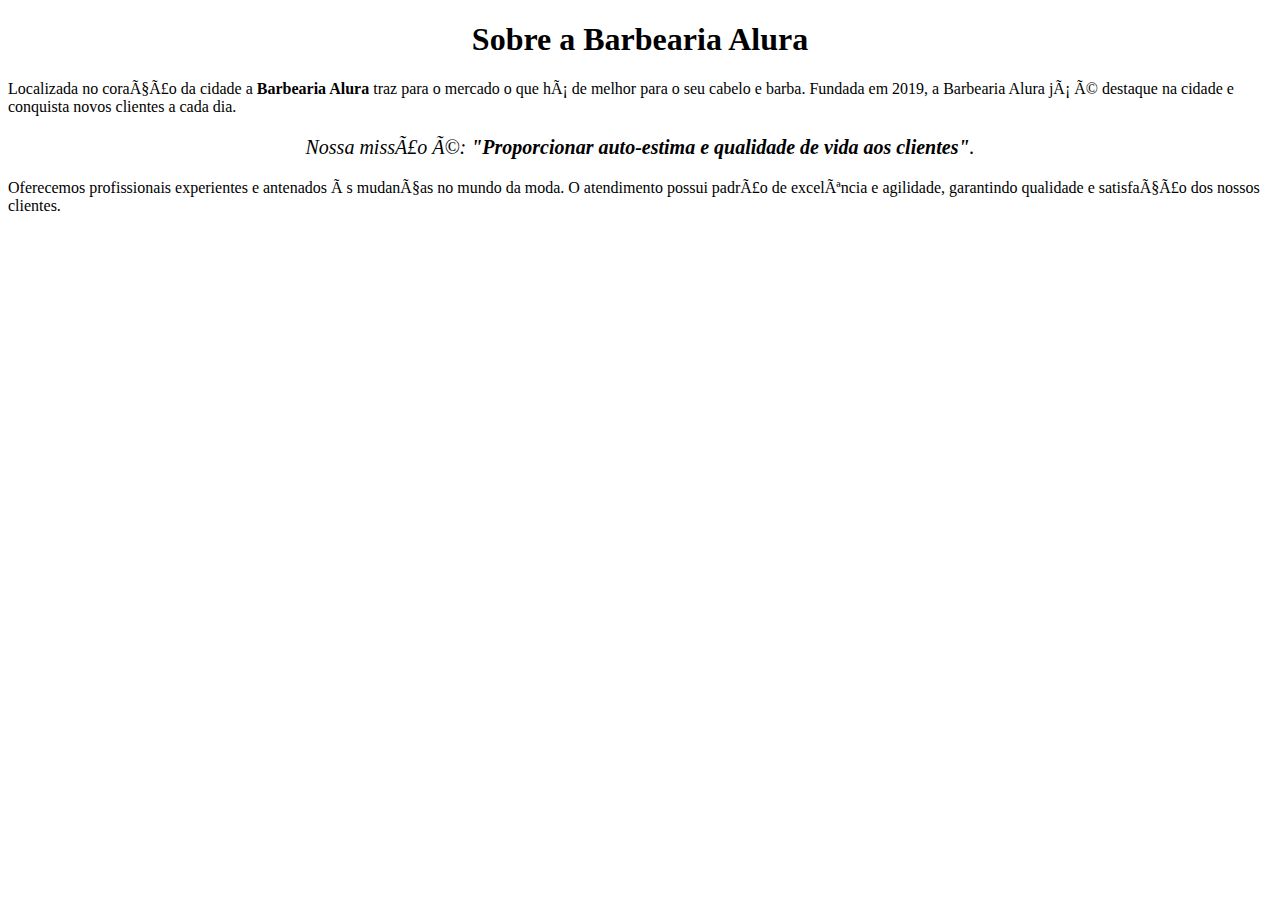
<file: HTML5_CSS3_parte1/index.html>
<!DOCTYPE html>

<!-- CSS IN LINE -->

<html lang="pt-br">
	<head>
		<meta charset="UFT-8">
		<title>Barbearia Alura</title>
	</head>	
	<body>		
		<h1 style="text-align:center">Sobre a Barbearia Alura</h1>

		<P>Localizada no coração da cidade a <strong>Barbearia Alura</strong> traz para o mercado o que há de melhor para o seu cabelo e barba. Fundada em 2019, a Barbearia Alura já é destaque na cidade e conquista novos clientes a cada dia.</P>

		<P style="font-size:20px;text-align:center"><em>Nossa missão é: <strong>"Proporcionar auto-estima e qualidade de vida aos clientes"</strong>.</em></P>

		<P>Oferecemos profissionais experientes e antenados às mudanças no mundo da moda. O atendimento possui padrão de excelência e agilidade, garantindo qualidade e satisfação dos nossos clientes.</P>
	</body>
</html>
</file>
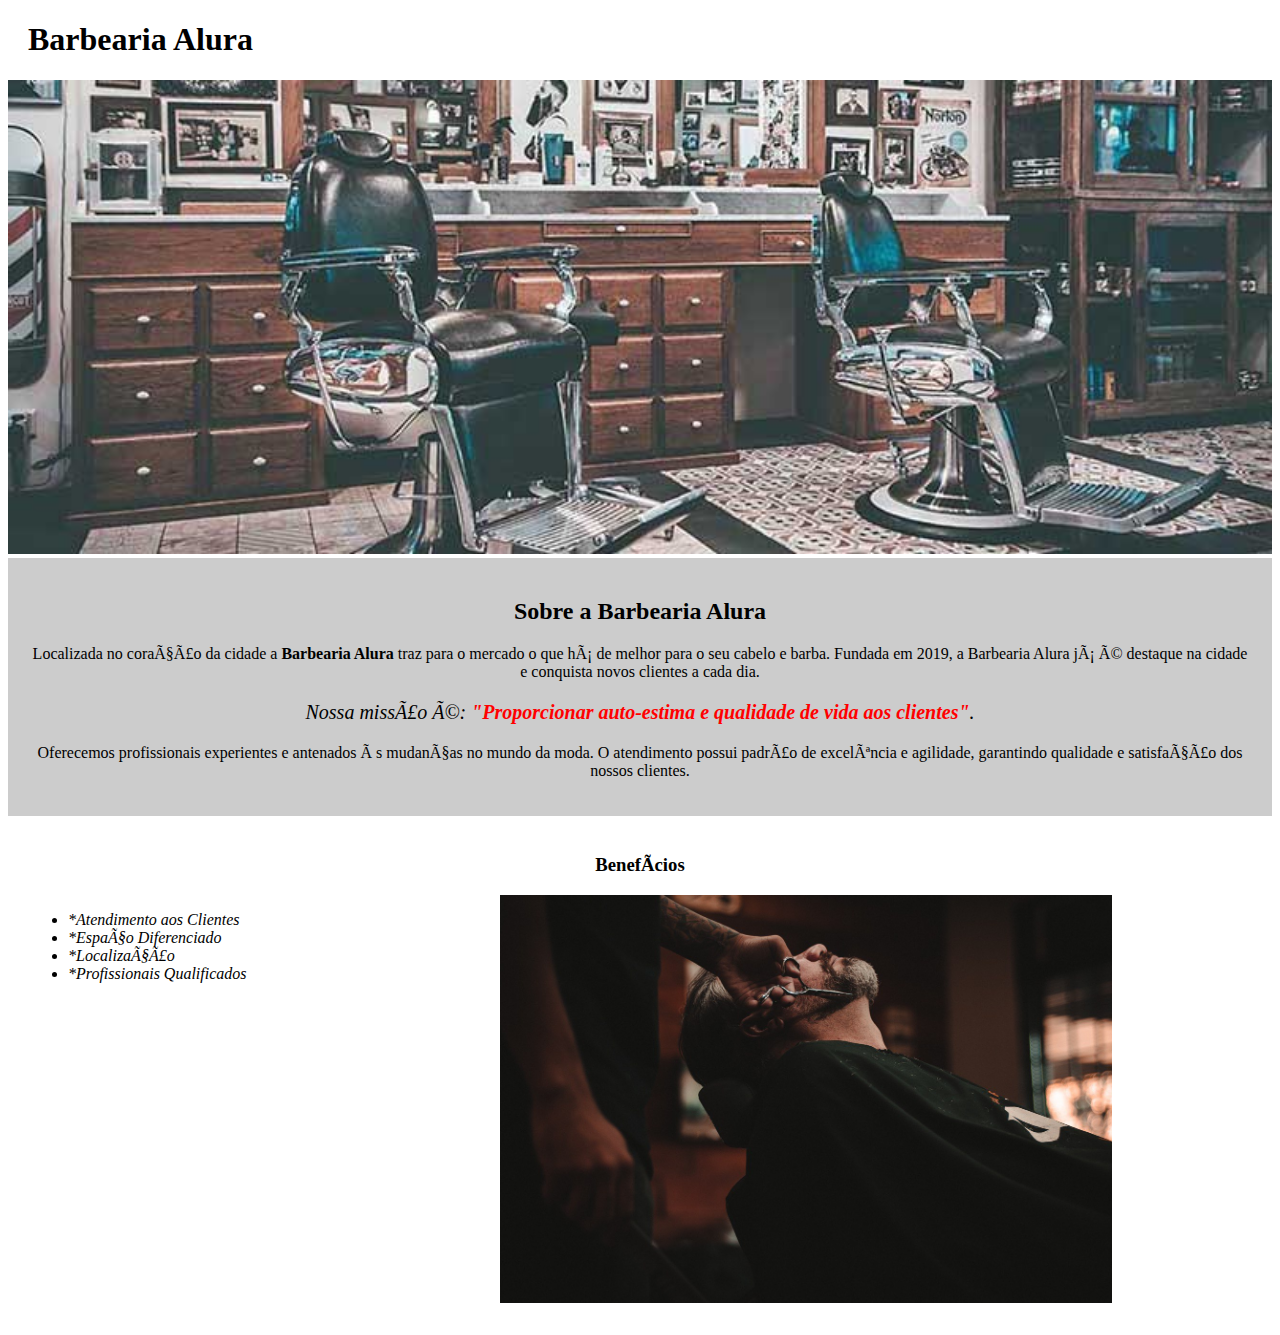
<file: HTML5_CSS3_parte2/index.html>
<!DOCTYPE html>

<!-- CSS ARQUIVO SEPARADO -->

<html lang="pt-br">
	<head>
		<meta charset="UFT-8">
		<title>Barbearia Alura</title>
		
		<link rel="stylesheet" href="style.css"/>
	</head>	
	<body>		
		<header>
			<h1 class="titulo-principal">Barbearia Alura</h1>
		</header>
		<img id="banner" src="banner.jpg" />		
		<div class="principal">
			<h2 class="titulo-centralizado">Sobre a Barbearia Alura</h2>

			<P>Localizada no coração da cidade a <strong>Barbearia Alura</strong> traz para o mercado o que há de melhor para o seu cabelo e barba. Fundada em 2019, a Barbearia Alura já é destaque na cidade e conquista novos clientes a cada dia.</P>

			<P id="missao"><em>Nossa missão é: <strong>"Proporcionar auto-estima e qualidade de vida aos clientes"</strong>.</em></P>

			<P>Oferecemos profissionais experientes e antenados às mudanças no mundo da moda. O atendimento possui padrão de excelência e agilidade, garantindo qualidade e satisfação dos nossos clientes.</P>
		</div>
		<div class="beneficios">		
			<h3 class="titulo-centralizado">Benefícios</h3>
			<ul>
				<li class="itens">*Atendimento aos Clientes</li>
				<li class="itens">*Espaço Diferenciado</li>
				<li class="itens">*Localização</li>
				<li class="itens">*Profissionais Qualificados</li>
			</ul>
			<img src="beneficios.jpg" class="imagembeneficios"/>
		</div>
	</body>
</html>
</file>
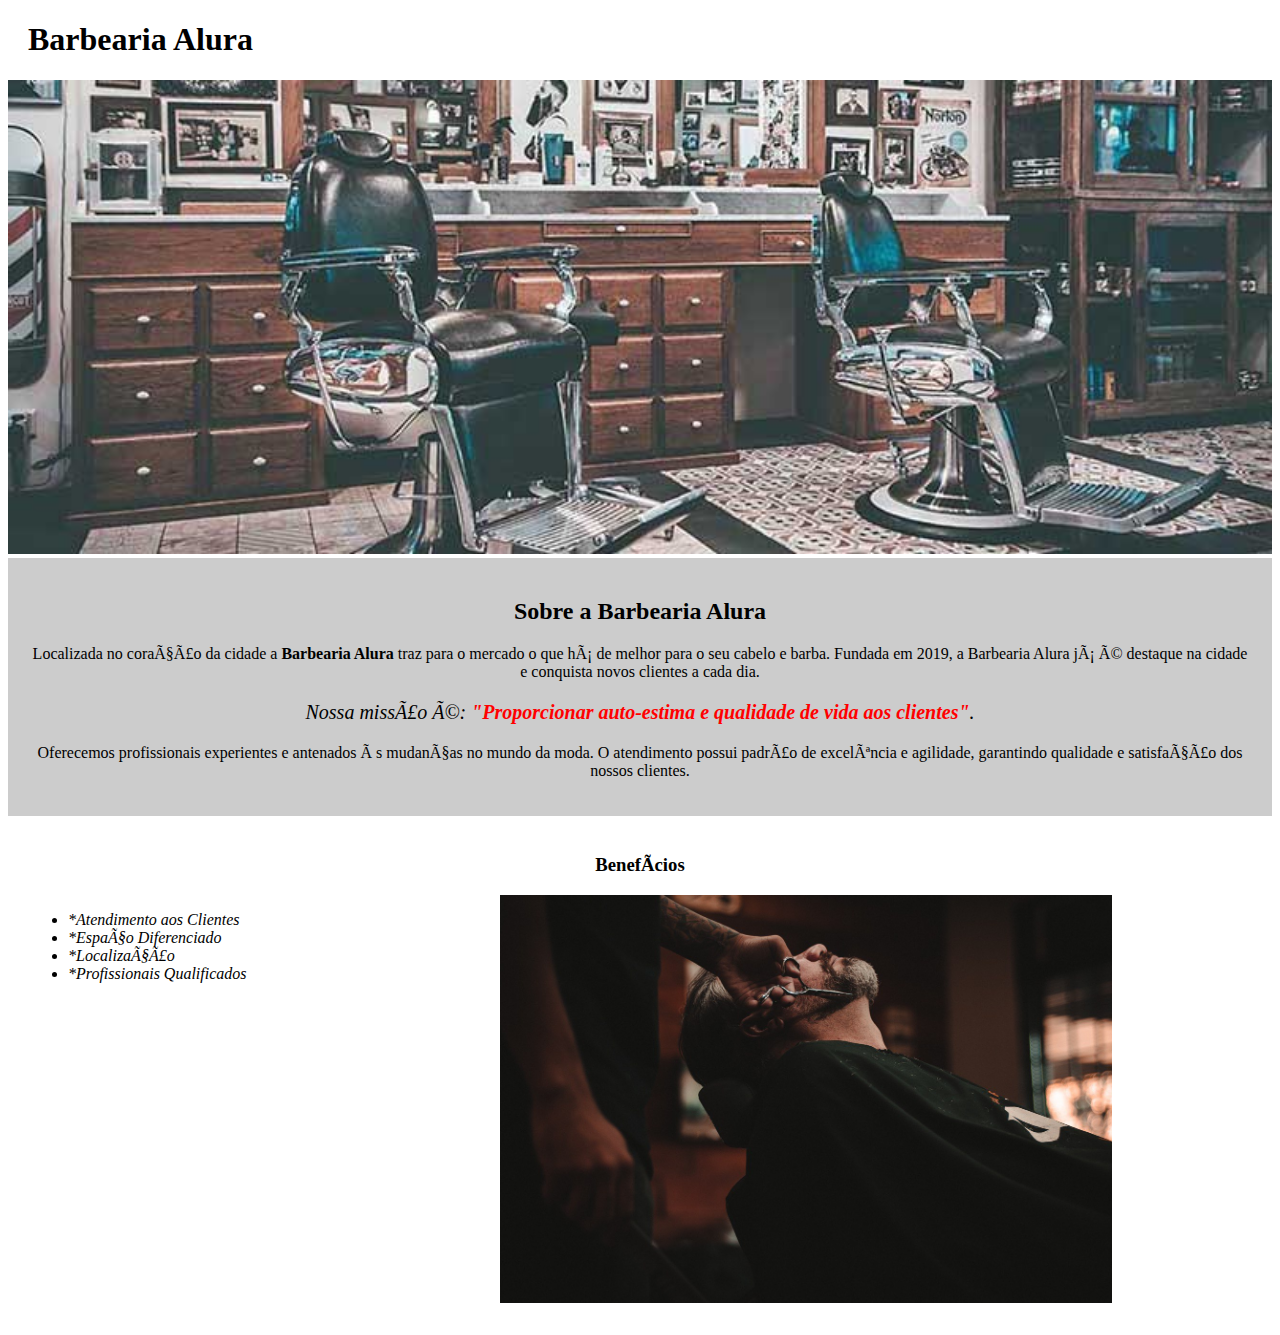
<file: HTML5_CSS3_parte3/index.html>
<!DOCTYPE html>

<!-- CSS ARQUIVO SEPARADO -->

<html lang="pt-br">
	<head>
		<meta charset="UFT-8">
		<title>Barbearia Alura</title>
		
		<link rel="stylesheet" href="style-home.css"/>
	</head>	
	<body>		
		<header>
			<h1 class="titulo-principal">Barbearia Alura</h1>
		</header>
		<img id="banner" src="banner.jpg" />		
		<div class="principal">
			<h2 class="titulo-centralizado">Sobre a Barbearia Alura</h2>

			<P>Localizada no coração da cidade a <strong>Barbearia Alura</strong> traz para o mercado o que há de melhor para o seu cabelo e barba. Fundada em 2019, a Barbearia Alura já é destaque na cidade e conquista novos clientes a cada dia.</P>

			<P id="missao"><em>Nossa missão é: <strong>"Proporcionar auto-estima e qualidade de vida aos clientes"</strong>.</em></P>

			<P>Oferecemos profissionais experientes e antenados às mudanças no mundo da moda. O atendimento possui padrão de excelência e agilidade, garantindo qualidade e satisfação dos nossos clientes.</P>
		</div>
		<div class="beneficios">		
			<h3 class="titulo-centralizado">Benefícios</h3>
			<ul>
				<li class="itens">*Atendimento aos Clientes</li>
				<li class="itens">*Espaço Diferenciado</li>
				<li class="itens">*Localização</li>
				<li class="itens">*Profissionais Qualificados</li>
			</ul>
			<img src="beneficios.jpg" class="imagembeneficios"/>
		</div>
	</body>
</html>
</file>
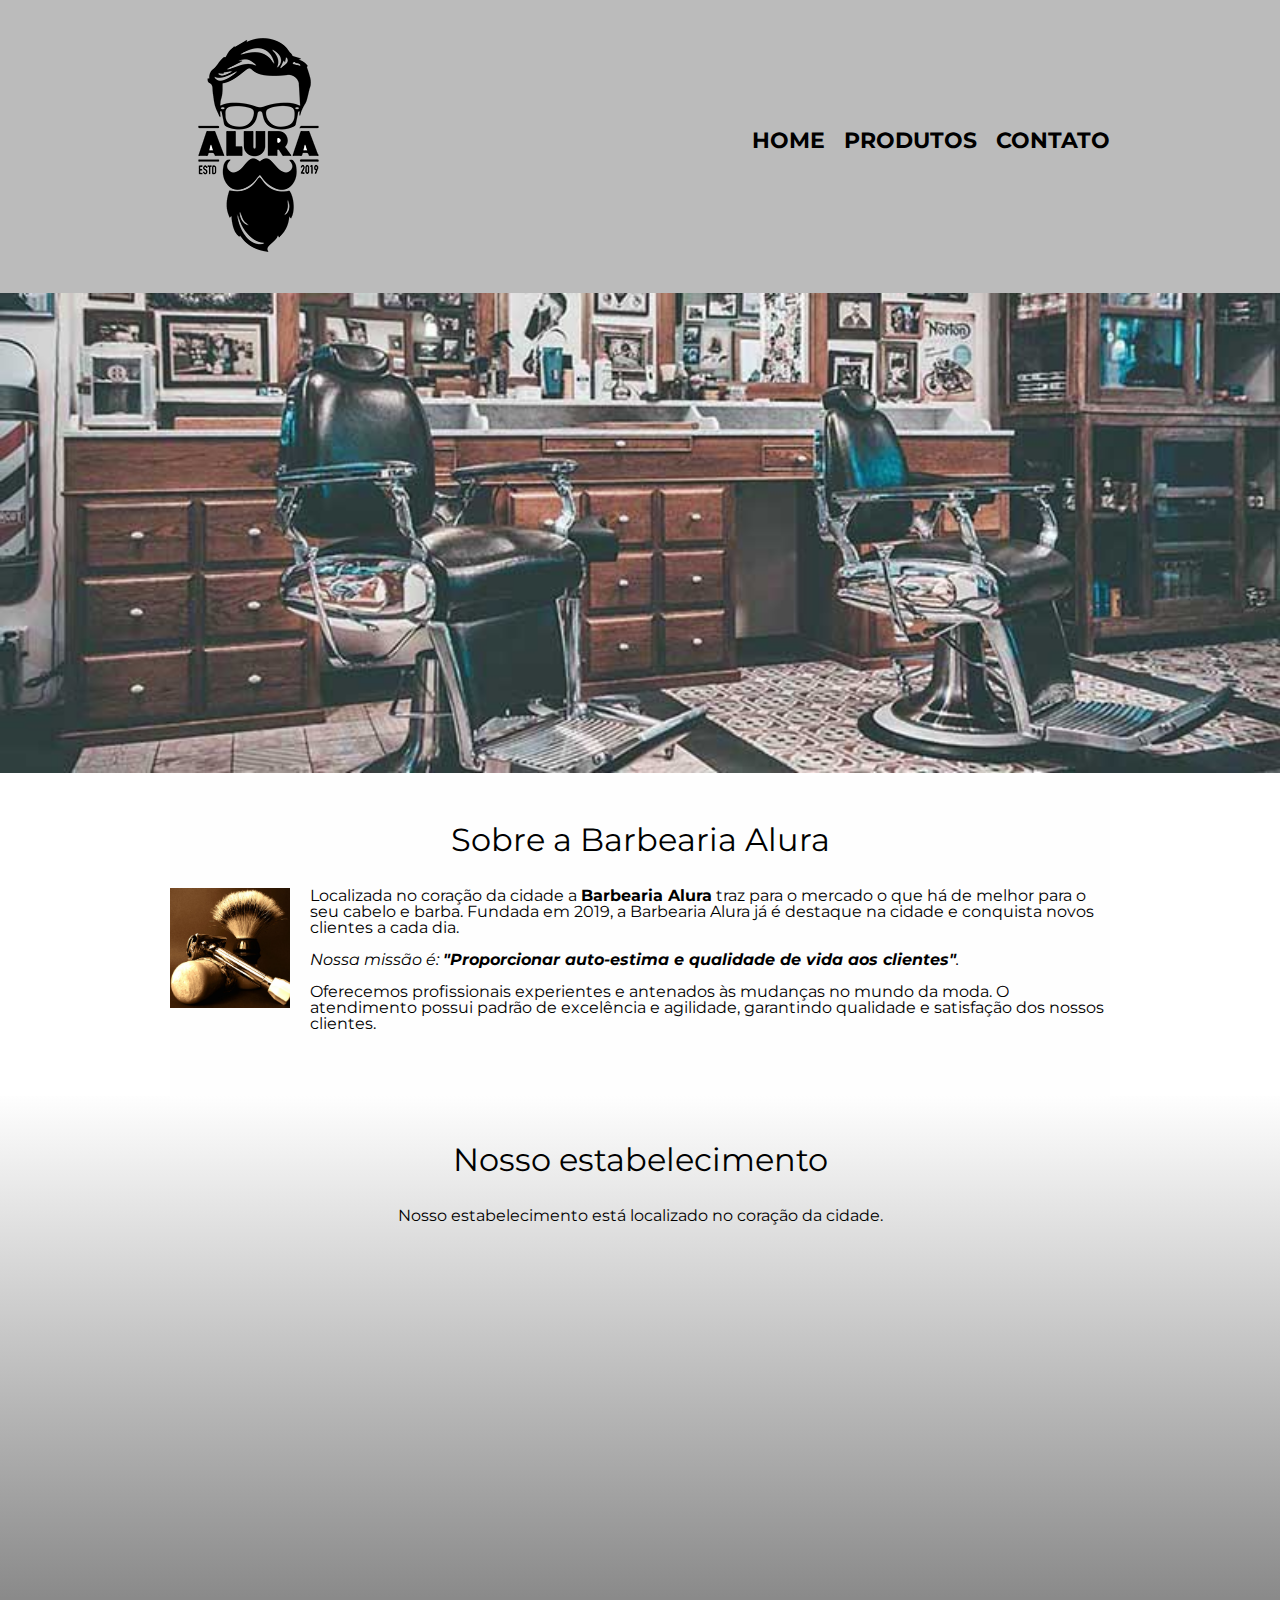
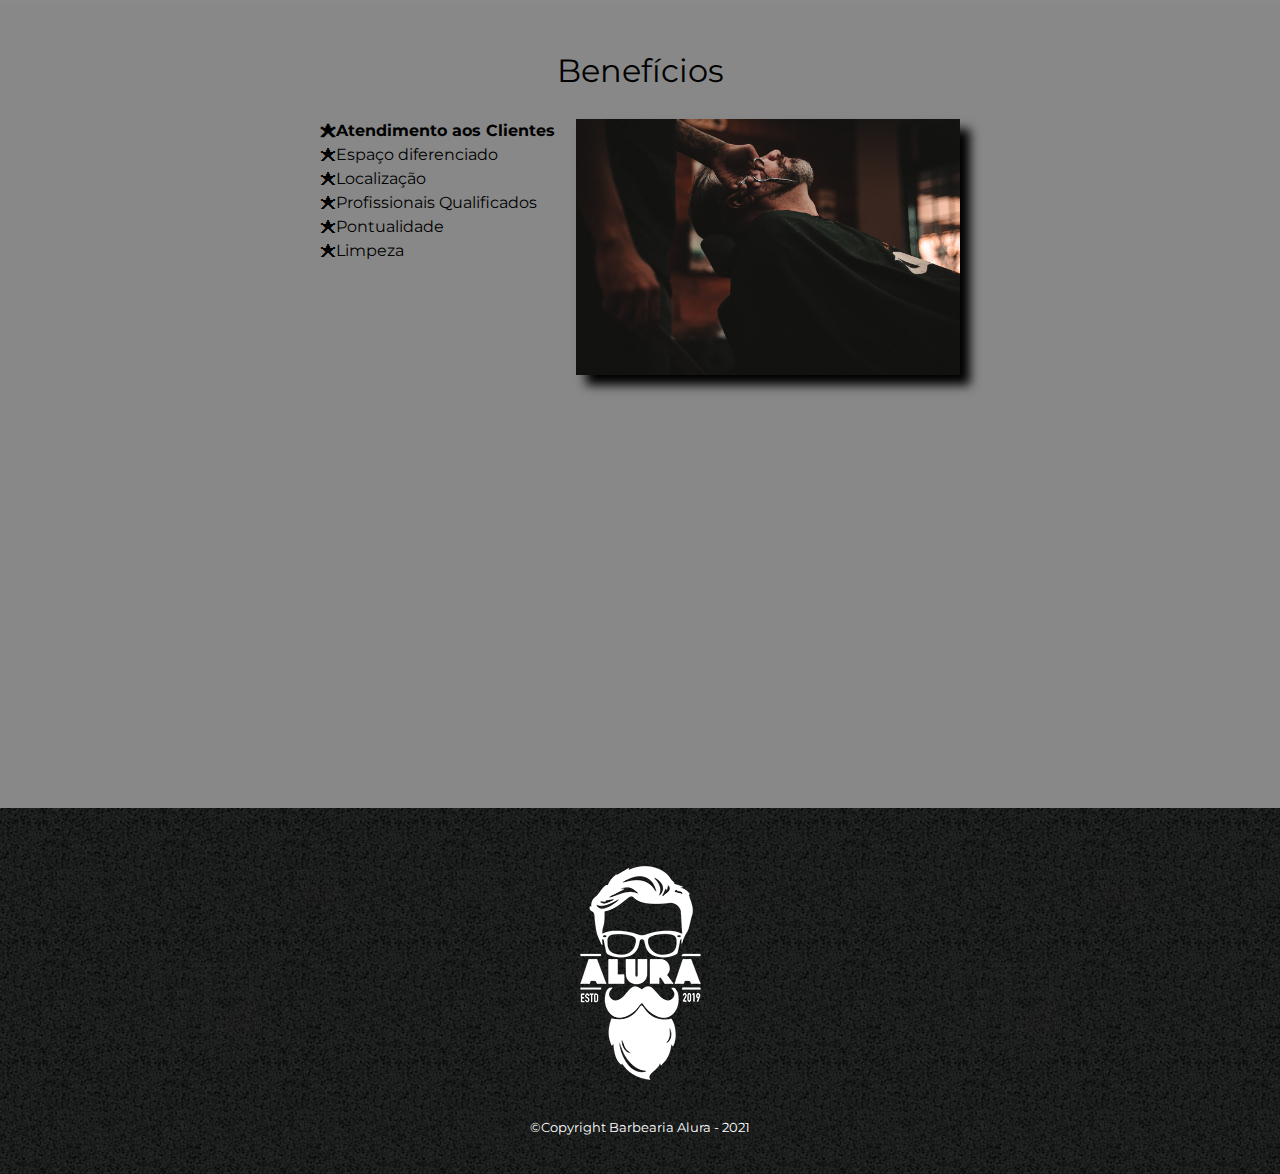
<file: HTML5_CSS3_parte4/index.html>
<!DOCTYPE html>
<html lang="pt-br">
	<head>
		<meta charset="UTF-8">
		<meta name="viewport" content="width=device-width">
		<title>Barbearia Alura</title>

		<link rel="stylesheet" href="reset.css">
		<link rel="stylesheet" href="style.css">
		<link href="https://fonts.googleapis.com/css?family=Montserrat&display=swap" rel="stylesheet">
	</head>

	<body>
		<header>
			<div class="caixa">
				<h1><img src="imagens/logo.png" alt="Logo da Barbearia Alura" /></h1>
				
				<nav>
						<ul class="navegacao">
							<li><a href="index.html">Home</a></li>
							<li><a href="produtos.html">Produtos</a></li>
							<li><a href="contato.html">Contato</a></li>
						</ul>
				</nav>
			</div>
		</header>

		<img class="banner" src="banner.jpg">

		<main>
			<section class="principal">
				<h2 class="titulo-principal">Sobre a Barbearia Alura</h2>

				<img class="utensilios" src="utensilios.jpg" alt="Utensilios de um barbeiro.">
		 
				<p>Localizada no coração da cidade a <strong>Barbearia Alura</strong> traz para o mercado o que há de melhor para o seu cabelo e barba. Fundada em 2019, a Barbearia Alura já é destaque na cidade e conquista novos clientes a cada dia.</p>

				<p id="missao"><em>Nossa missão é: <strong>"Proporcionar auto-estima e qualidade de vida aos clientes"</strong>.</em></p>

				<p>Oferecemos profissionais experientes e antenados às mudanças no mundo da moda. O atendimento possui padrão de excelência e agilidade, garantindo qualidade e satisfação dos nossos clientes.</p>
			</section>

			<section class="mapa">
				<h3 class="titulo-principal">Nosso estabelecimento</h3>
				<p>Nosso estabelecimento está localizado no coração da cidade.</p>

				<div class="mapa-conteudo">
					<iframe src="https://www.google.com/maps/embed?pb=!1m18!1m12!1m3!1d3656.4483278365396!2d-46.63466568562861!3d-23.588249068469487!2m3!1f0!2f0!3f0!3m2!1i1024!2i768!4f13.1!3m3!1m2!1s0x94ce5a2b2ed7f3a1%3A0xab35da2f5ca62674!2sCaelum!5e0!3m2!1spt-BR!2sbr!4v1568814489656!5m2!1spt-BR!2sbr" width="100%" height="300" frameborder="0" style="border:0;" allowfullscreen=""></iframe>
				</div>
			</section>

			<section class="beneficios">
				<h3 class="titulo-principal">Benefícios</h3>

				<div class="conteudo-beneficios">
					<ul class="lista-beneficios">
						<li class="itens">Atendimento aos Clientes</li>
						<li class="itens">Espaço diferenciado</li>
						<li class="itens">Localização</li>
						<li class="itens">Profissionais Qualificados</li>
						<li class="itens">Pontualidade</li>
						<li class="itens">Limpeza</li>
					</ul><img src="beneficios.jpg" class="imagem-beneficios">
				</div>

				<div class="video">
					<iframe width="100%" height="315" src="https://www.youtube.com/embed/wcVVXUV0YUY" frameborder="0" allow="accelerometer; autoplay; encrypted-media; gyroscope; picture-in-picture" allowfullscreen></iframe>
				</div>
			</section>
		</main>

		<footer>
			<img src="imagens/logo-branco.png" alt="Logo da Barbearia Alura" />
			<p class="copyright">&copy;Copyright Barbearia Alura - 2021 </p>
		</footer>
	</body>
</html>
</file>
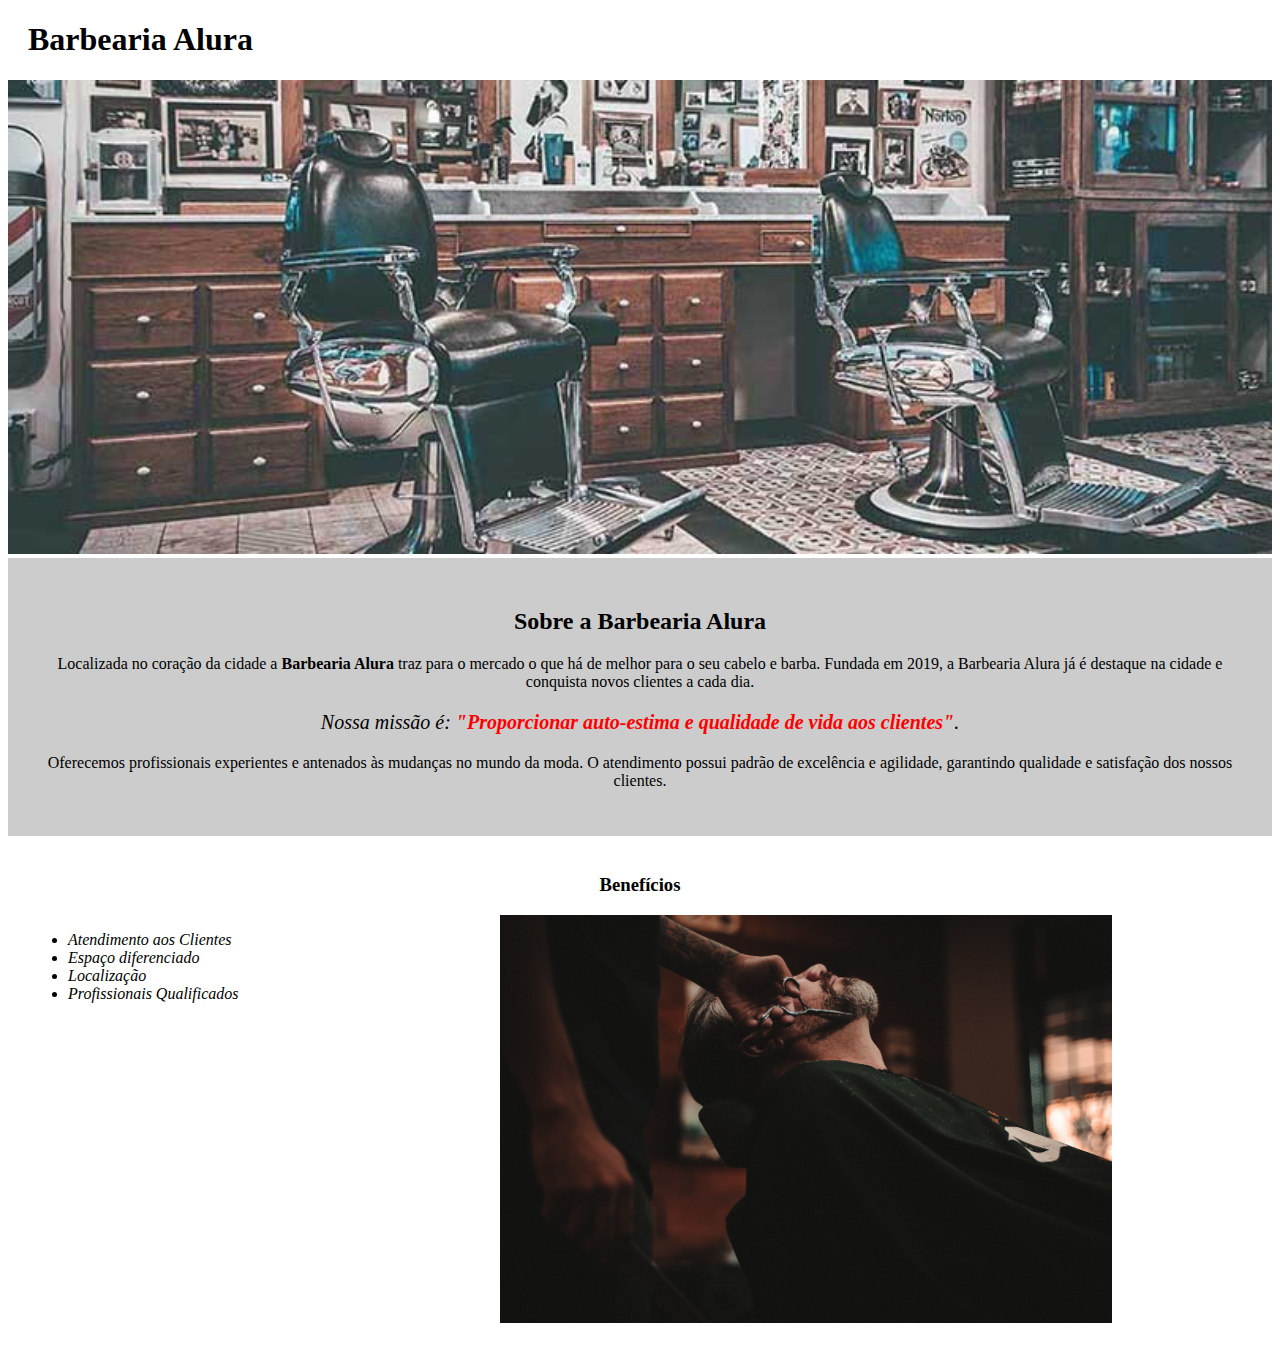
<file: HTML5_CSS3_parte2/aula-7-completa/index.html>
<!DOCTYPE html>
<html lang="pt-br">
	<head>
		<meta charset="UTF-8">
		<title>Barbearia Alura</title>
		<link rel="stylesheet" href="style.css">
	</head>

	<body>
		<header>
			<h1 class="titulo-principal">Barbearia Alura</h1>
		</header>
		<img id="banner" src="banner.jpg">
		<div class="principal">
			<h2 class="titulo-centralizado">Sobre a Barbearia Alura</h2>
	 
			<p>Localizada no coração da cidade a <strong>Barbearia Alura</strong> traz para o mercado o que há de melhor para o seu cabelo e barba. Fundada em 2019, a Barbearia Alura já é destaque na cidade e conquista novos clientes a cada dia.</p>

			<p id="missao"><em>Nossa missão é: <strong>"Proporcionar auto-estima e qualidade de vida aos clientes"</strong>.</em></p>

			<p>Oferecemos profissionais experientes e antenados às mudanças no mundo da moda. O atendimento possui padrão de excelência e agilidade, garantindo qualidade e satisfação dos nossos clientes.</p>
		</div>

		<div class="beneficios">
			<h3 class="titulo-centralizado">Benefícios</h3>

			<ul>
				<li class="itens">Atendimento aos Clientes</li>
				<li class="itens">Espaço diferenciado</li>
				<li class="itens">Localização</li>
				<li class="itens">Profissionais Qualificados</li>
			</ul>

			<img src="beneficios.jpg" class="imagembeneficios">
		</div>
	</body>
</html>
</file>
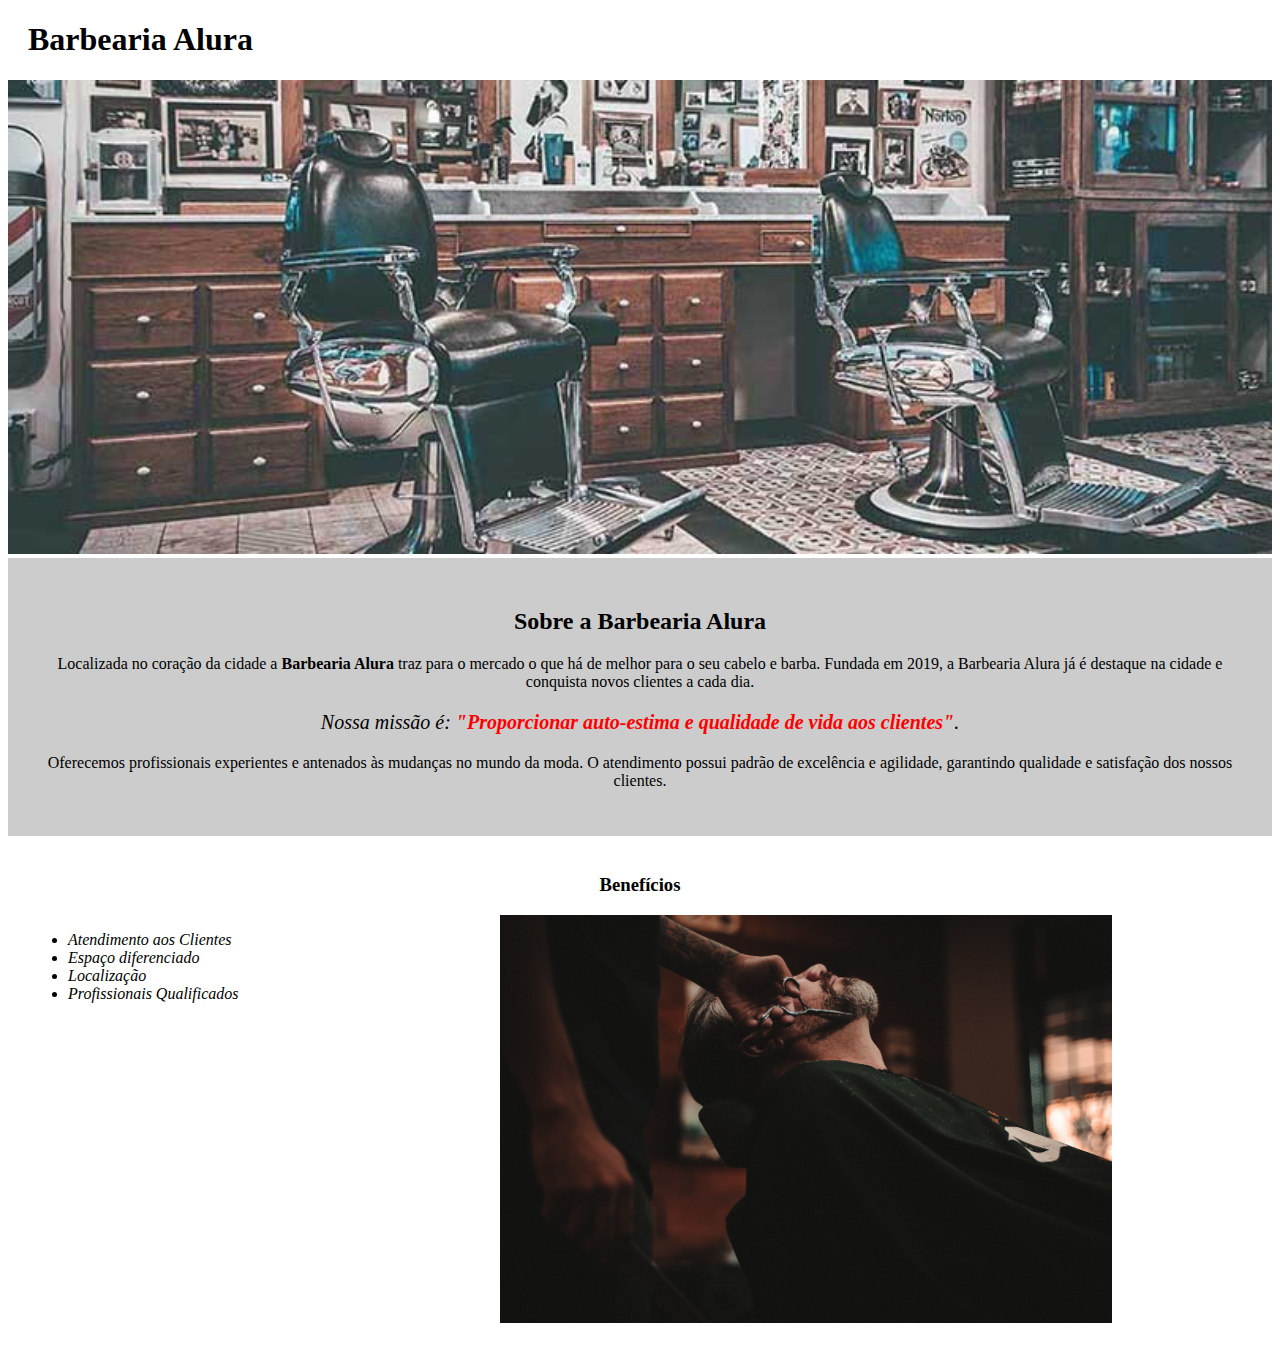
<file: HTML5_CSS3_parte3/aula-6-completa/index.html>
<!DOCTYPE html>
<html lang="pt-br">
	<head>
		<meta charset="UTF-8">
		<title>Barbearia Alura</title>
		<link rel="stylesheet" href="style-home.css">
	</head>

	<body>
		<header>
			<h1 class="titulo-principal">Barbearia Alura</h1>
		</header>
		<img id="banner" src="banner.jpg">
		<div class="principal">
			<h2 class="titulo-centralizado">Sobre a Barbearia Alura</h2>
	 
			<p>Localizada no coração da cidade a <strong>Barbearia Alura</strong> traz para o mercado o que há de melhor para o seu cabelo e barba. Fundada em 2019, a Barbearia Alura já é destaque na cidade e conquista novos clientes a cada dia.</p>

			<p id="missao"><em>Nossa missão é: <strong>"Proporcionar auto-estima e qualidade de vida aos clientes"</strong>.</em></p>

			<p>Oferecemos profissionais experientes e antenados às mudanças no mundo da moda. O atendimento possui padrão de excelência e agilidade, garantindo qualidade e satisfação dos nossos clientes.</p>
		</div>

		<div class="beneficios">
			<h3 class="titulo-centralizado">Benefícios</h3>

			<ul>
				<li class="itens">Atendimento aos Clientes</li>
				<li class="itens">Espaço diferenciado</li>
				<li class="itens">Localização</li>
				<li class="itens">Profissionais Qualificados</li>
			</ul>

			<img src="beneficios.jpg" class="imagembeneficios">
		</div>
	</body>
</html>
</file>
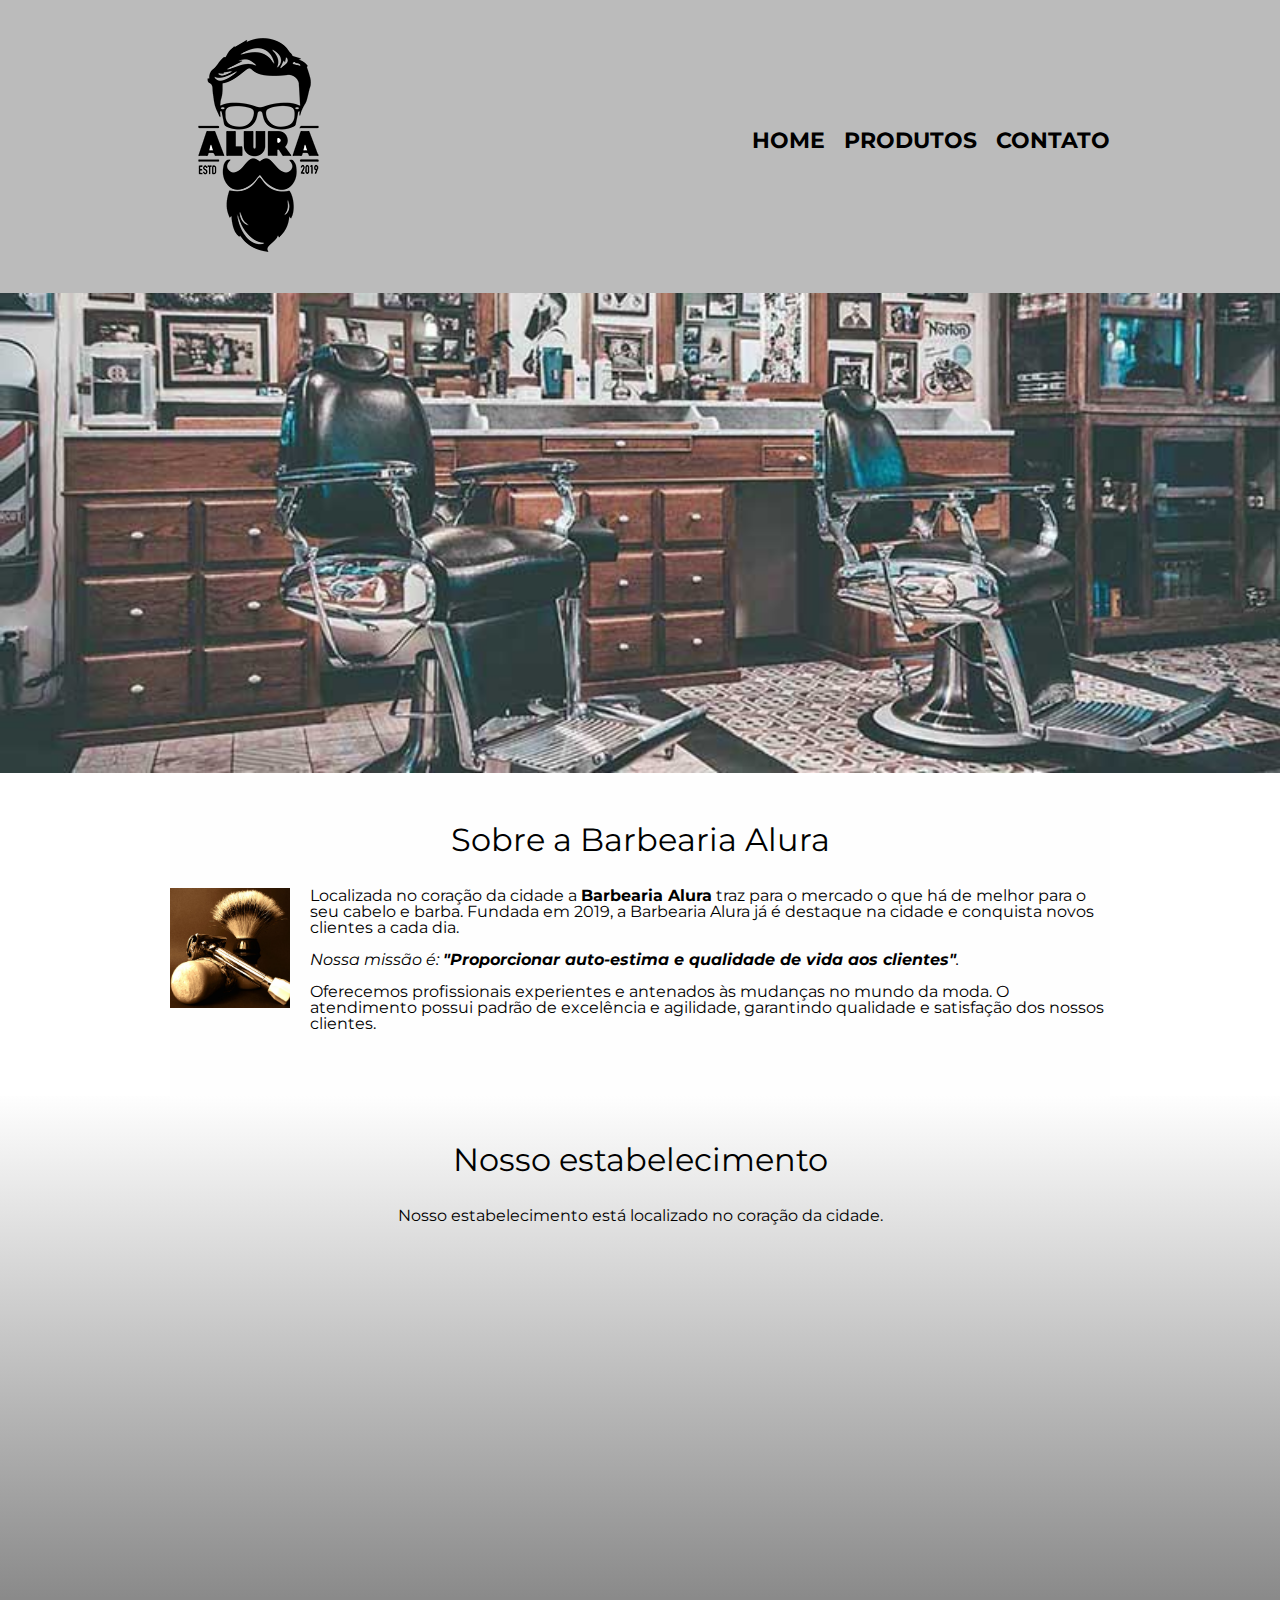
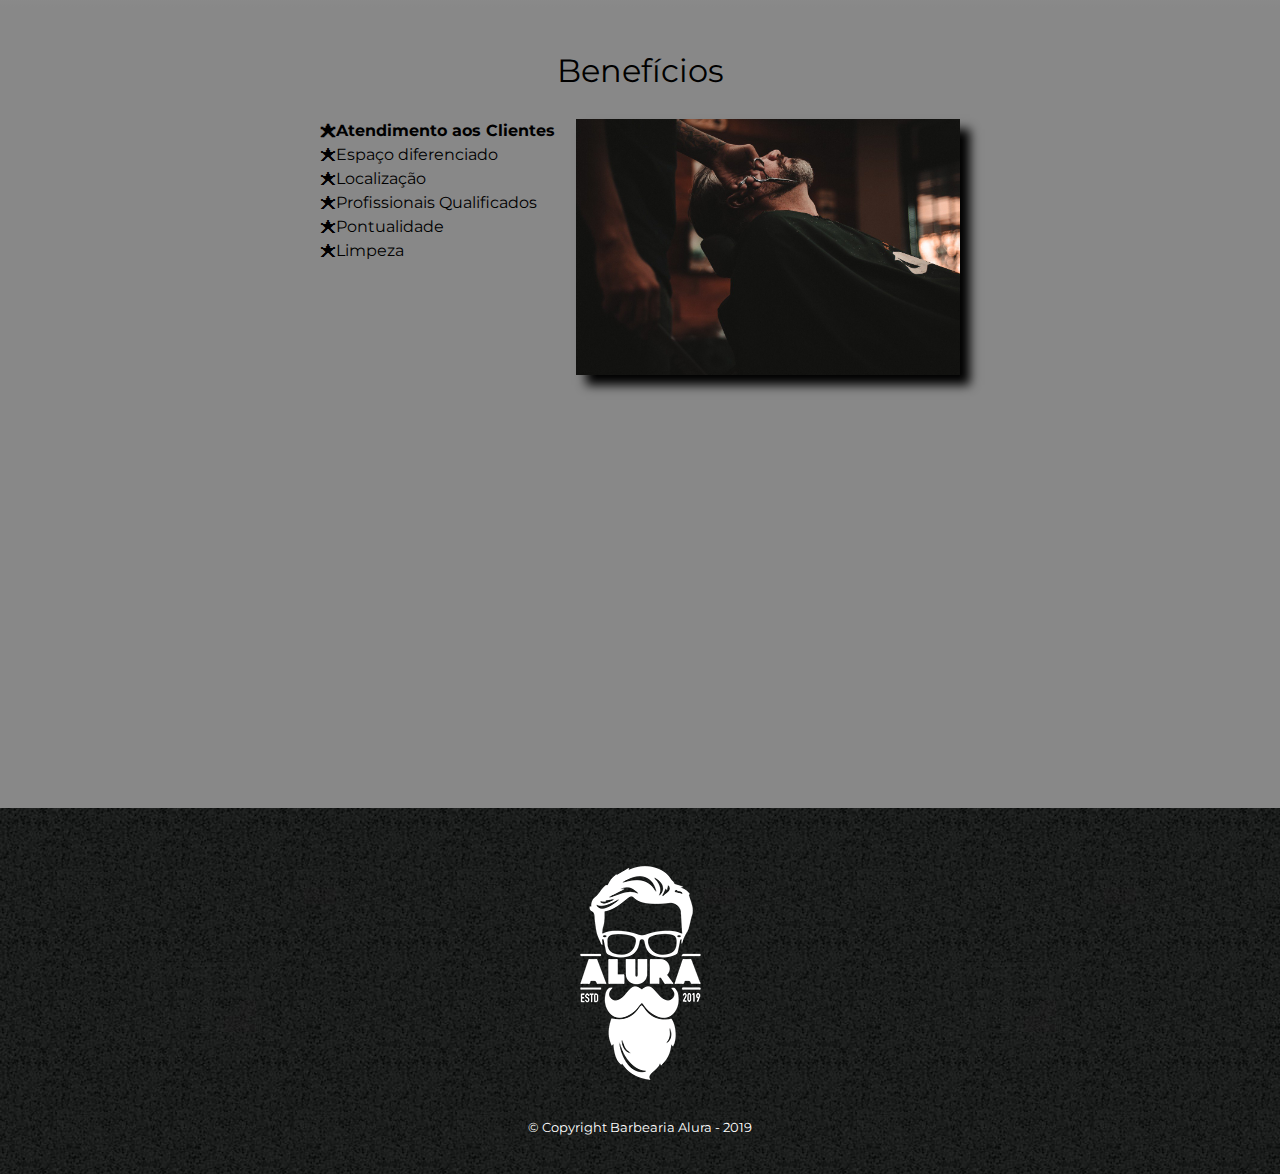
<file: HTML5_CSS3_parte4/html-parte-4-aula-6-completa/index.html>
<!DOCTYPE html>
<html lang="pt-br">
	<head>
		<meta charset="UTF-8">
		<meta name="viewport" content="width=device-width">
		<title>Barbearia Alura</title>

		<link rel="stylesheet" href="reset.css">
		<link rel="stylesheet" href="style.css">
		<link href="https://fonts.googleapis.com/css?family=Montserrat&display=swap" rel="stylesheet">
	</head>

	<body>
		<header>
			<div class="caixa">
				<h1><img src="logo.png"></h1>

				<nav>
					<ul>
						<li><a href="index.html">Home</a></li>
						<li><a href="produtos.html">Produtos</a></li>
						<li><a href="contato.html">Contato</a></li>
					</ul>
				</nav>
			</div>
		</header>

		<img class="banner" src="banner.jpg">

		<main>
			<section class="principal">
				<h2 class="titulo-principal">Sobre a Barbearia Alura</h2>

				<img class="utensilios" src="utensilios.jpg" alt="Utensilios de um barbeiro.">
		 
				<p>Localizada no coração da cidade a <strong>Barbearia Alura</strong> traz para o mercado o que há de melhor para o seu cabelo e barba. Fundada em 2019, a Barbearia Alura já é destaque na cidade e conquista novos clientes a cada dia.</p>

				<p id="missao"><em>Nossa missão é: <strong>"Proporcionar auto-estima e qualidade de vida aos clientes"</strong>.</em></p>

				<p>Oferecemos profissionais experientes e antenados às mudanças no mundo da moda. O atendimento possui padrão de excelência e agilidade, garantindo qualidade e satisfação dos nossos clientes.</p>
			</section>

			<section class="mapa">
				<h3 class="titulo-principal">Nosso estabelecimento</h3>
				<p>Nosso estabelecimento está localizado no coração da cidade.</p>

				<div class="mapa-conteudo">
					<iframe src="https://www.google.com/maps/embed?pb=!1m18!1m12!1m3!1d3656.4483278365396!2d-46.63466568562861!3d-23.588249068469487!2m3!1f0!2f0!3f0!3m2!1i1024!2i768!4f13.1!3m3!1m2!1s0x94ce5a2b2ed7f3a1%3A0xab35da2f5ca62674!2sCaelum!5e0!3m2!1spt-BR!2sbr!4v1568814489656!5m2!1spt-BR!2sbr" width="100%" height="300" frameborder="0" style="border:0;" allowfullscreen=""></iframe>
				</div>
			</section>

			<section class="beneficios">
				<h3 class="titulo-principal">Benefícios</h3>

				<div class="conteudo-beneficios">
					<ul class="lista-beneficios">
						<li class="itens">Atendimento aos Clientes</li>
						<li class="itens">Espaço diferenciado</li>
						<li class="itens">Localização</li>
						<li class="itens">Profissionais Qualificados</li>
						<li class="itens">Pontualidade</li>
						<li class="itens">Limpeza</li>
					</ul><img src="beneficios.jpg" class="imagem-beneficios">
				</div>

				<div class="video">
					<iframe width="100%" height="315" src="https://www.youtube.com/embed/wcVVXUV0YUY" frameborder="0" allow="accelerometer; autoplay; encrypted-media; gyroscope; picture-in-picture" allowfullscreen></iframe>
				</div>
			</section>
		</main>

		<footer>
			<img src="logo-branco.png">
			<p class="copyright">&copy; Copyright Barbearia Alura - 2019</p>
		</footer>
	</body>
</html>
</file>
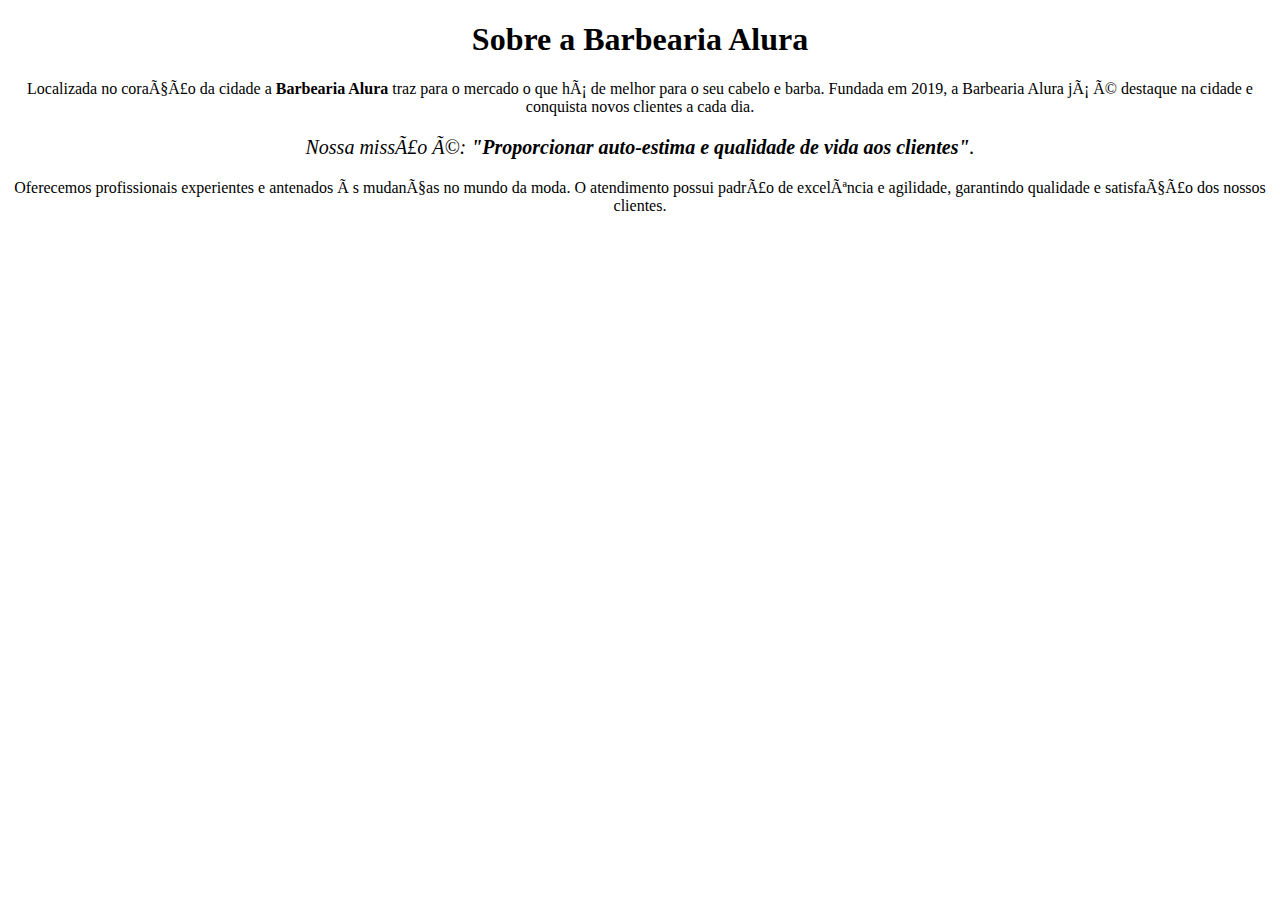
<file: HTML5_CSS3_parte1/index2.html>
<!DOCTYPE html>

<!-- CSS NO HEAD -->

<html lang="pt-br">
	<head>
		<meta charset="UFT-8">
		<title>Barbearia Alura</title>
		
		<style>
			p{
				text-align:center
			}
		</style>
	</head>	
	<body>		
		<h1 style="text-align:center">Sobre a Barbearia Alura</h1>

		<P>Localizada no coração da cidade a <strong>Barbearia Alura</strong> traz para o mercado o que há de melhor para o seu cabelo e barba. Fundada em 2019, a Barbearia Alura já é destaque na cidade e conquista novos clientes a cada dia.</P>

		<P style="font-size:20px"><em>Nossa missão é: <strong>"Proporcionar auto-estima e qualidade de vida aos clientes"</strong>.</em></P>

		<P>Oferecemos profissionais experientes e antenados às mudanças no mundo da moda. O atendimento possui padrão de excelência e agilidade, garantindo qualidade e satisfação dos nossos clientes.</P>
	</body>
</html>
</file>
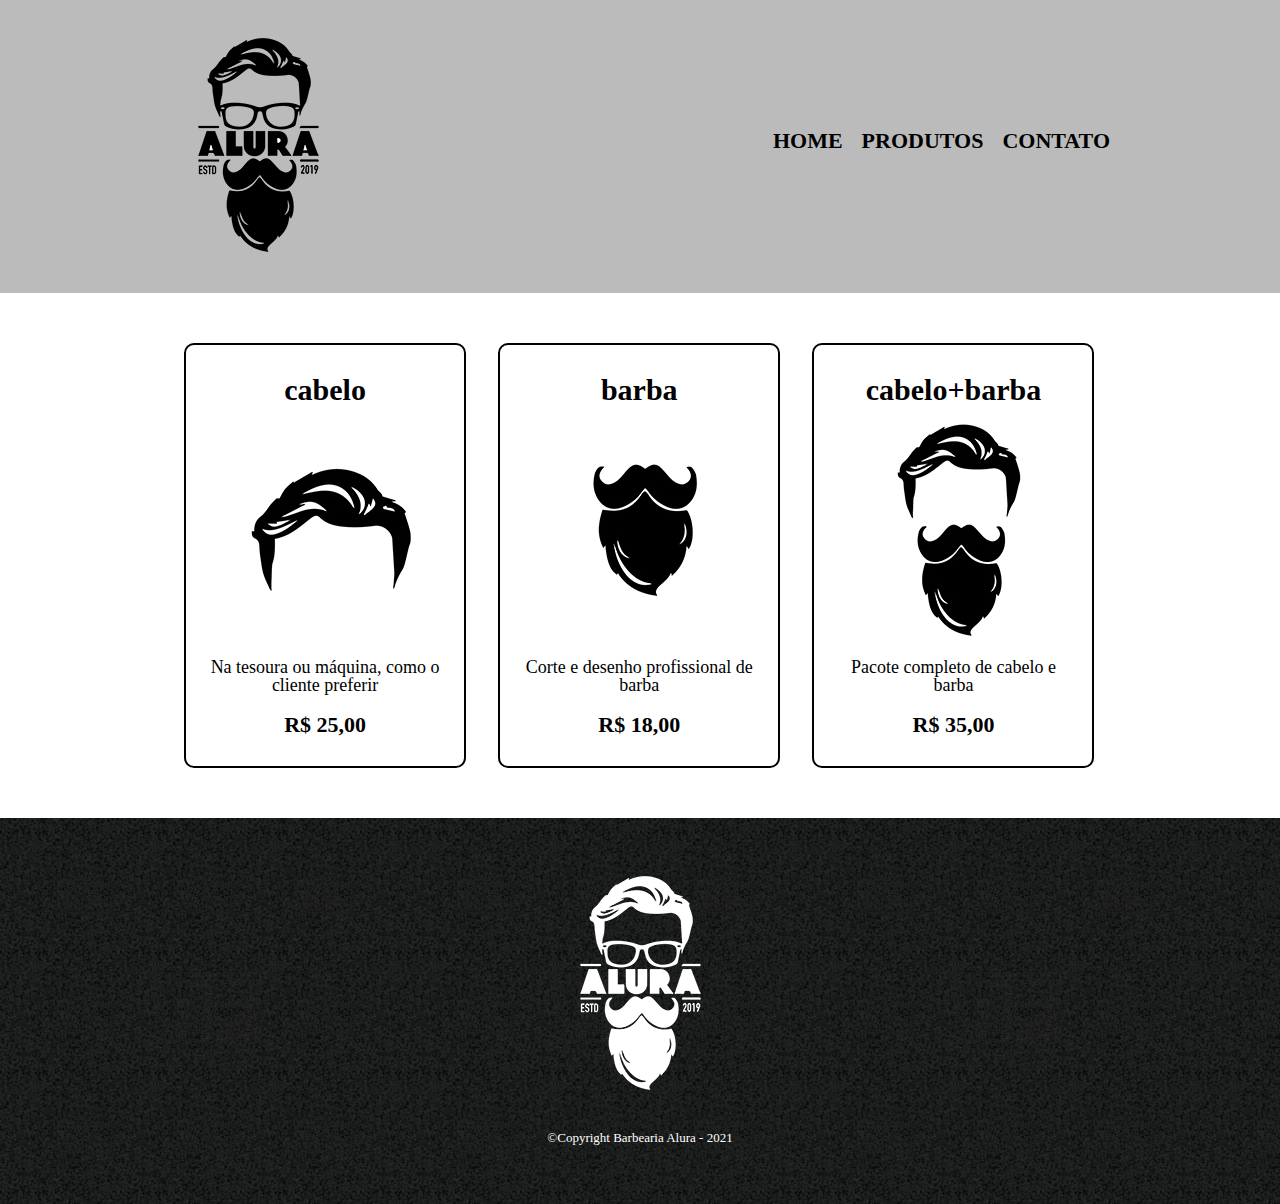
<file: HTML5_CSS3_parte2/produtos.html>
<!DOCTYPE html>
<html>
	<head>
		<meta charset="UTF-8">
		<title>Produtos - Barbearia Alura</title>
		
		<link rel="stylesheet" href="reset.css"/>
		
		<link rel="stylesheet" href="produtos.css"/>		
	</head>
	<body>
		<header>
			<div class="caixa">
				<h1><img src="imagens/logo.png" /></h1>
				
				<nav>
						<ul class="navegacao">
							<li><a href="index.html">Home</a></li>
							<li><a href="produtos.html">Produtos</a></li>
							<li><a href="contato.html">Contato</a></li>
						</ul>
				</nav>
			</div>
		</header>
		
		<main>
			<ul class="produtos">
				<li>
					<h2>cabelo</h2>
					<img src="cabelo.jpg">
					<p class="produto-descricao">Na tesoura ou máquina, como o cliente preferir</p>
					<p class="produto-preco">R$ 25,00</p>
				</li>
				<li>
					<h2>barba</h2>
					<img src="barba.jpg">
					<p class="produto-descricao">Corte e desenho profissional de barba</p>
					<p class="produto-preco">R$ 18,00</p>
				</li>
				<li>
					<h2>cabelo+barba</h2>
					<img src="cabelo+barba.jpg">
					<p class="produto-descricao">Pacote completo de cabelo e barba</p>
					<p class="produto-preco">R$ 35,00</p>
				</li>
			</ul>
		</main>
	
		<footer>
			<img src="imagens/logo-branco.png">
			<p class="copyright">&copy;Copyright Barbearia Alura - 2021 </p>
		</footer>
	
	</body>
</html>
</file>
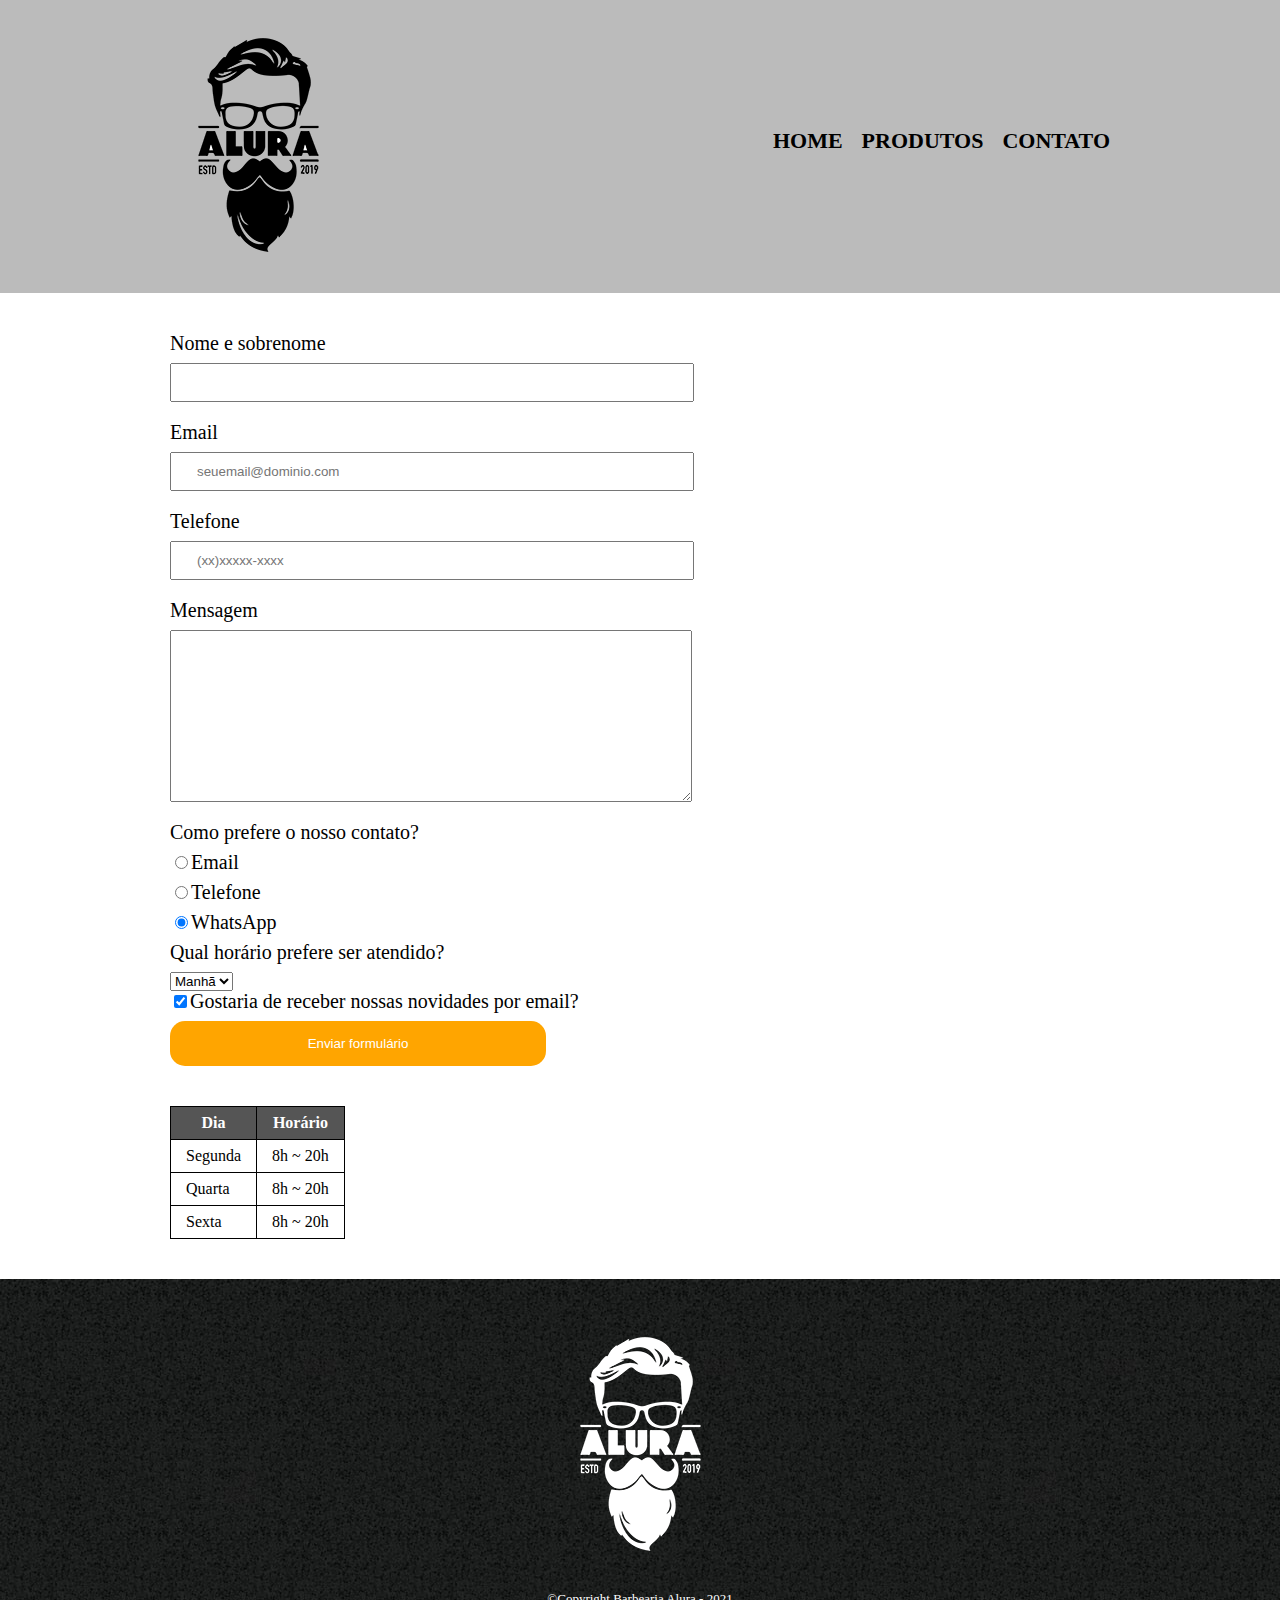
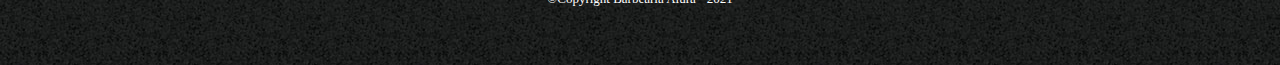
<file: HTML5_CSS3_parte3/contato.html>
<!DOCTYPE html>
<html>
	<head>
		<meta charset="UTF-8">
		<title>Contato - Barbearia Alura</title>
		
		<link rel="stylesheet" href="reset.css"/>
		
		<link rel="stylesheet" href="style.css"/>		
	</head>
	<body>
		<header>
			<div class="caixa">
				<h1><img src="imagens/logo.png" alt="Logo da Barbearia Alura" /></h1>
				
				<nav>
						<ul class="navegacao">
							<li><a href="index.html">Home</a></li>
							<li><a href="produtos.html">Produtos</a></li>
							<li><a href="contato.html">Contato</a></li>
						</ul>
				</nav>
			</div>
		</header>
		
		<main>
			<form>
				<label for="nomesobrenome">Nome e sobrenome</label>
				<input type="text" id="nomesobrenome" class="input-padrao" required>

				<label for="email">Email</label>
				<input type="email" id="email" class="input-padrao" required placeholder="seuemail@dominio.com">

				<label for="telefone">Telefone</label>
				<input type="tel" id="telefone" class="input-padrao" required placeholder="(xx)xxxxx-xxxx">

				<labeL for="mensagem">Mensagem</labeL>
				<textarea cols="70" rows="10" id="mensgaem"  class="input-padrao" required></textarea>

				<fieldset>
					<legend>Como prefere o nosso contato?</legend>
					<label for="radio-email"><input type="radio" name="contato" value="Email" id="radio-email">Email</label>
					

					<label for="radio-telefone"><input type="radio" name="contato" value="Telefone" id="radio-telefone">Telefone</label>
					

					<label for="radio-whatapp"><input type="radio" name="contato" value="WhatsApp" id="radio-whatapp" checked>WhatsApp</label>					
				</fieldset>

				<fieldset>
					<legend>Qual horário prefere ser atendido?</legend>
					<select>
						<option>Manhã</option>
						<option>Tarde</option>
						<option>Noite</option>
					</select>
				</fieldset>

				<label><input type="checkbox" checked>Gostaria de receber nossas novidades por email?</label>


				<input type="submit" value="Enviar formulário" class="enviar">
			</form>

			<table>
			    <thead>
			        <tr>
			            <th>Dia</th>
			            <th>Horário</th>
			        </tr>
			    </thead>
			    <tbody>
			        <tr>
			            <td>Segunda</td>
			            <td>8h ~ 20h</td>
			        </tr>
			        <tr>
			            <td>Quarta</td>
			            <td>8h ~ 20h</td>
			        </tr>
			        <tr>
			            <td>Sexta</td>
			            <td>8h ~ 20h</td>
			        </tr>
			    </tbody>
			</table>
			
		</main>
	
		<footer>
			<img src="imagens/logo-branco.png" alt="Logo da Barbearia Alura" />
			<p class="copyright">&copy;Copyright Barbearia Alura - 2021 </p>
		</footer>
	
	</body>
</html>
</file>
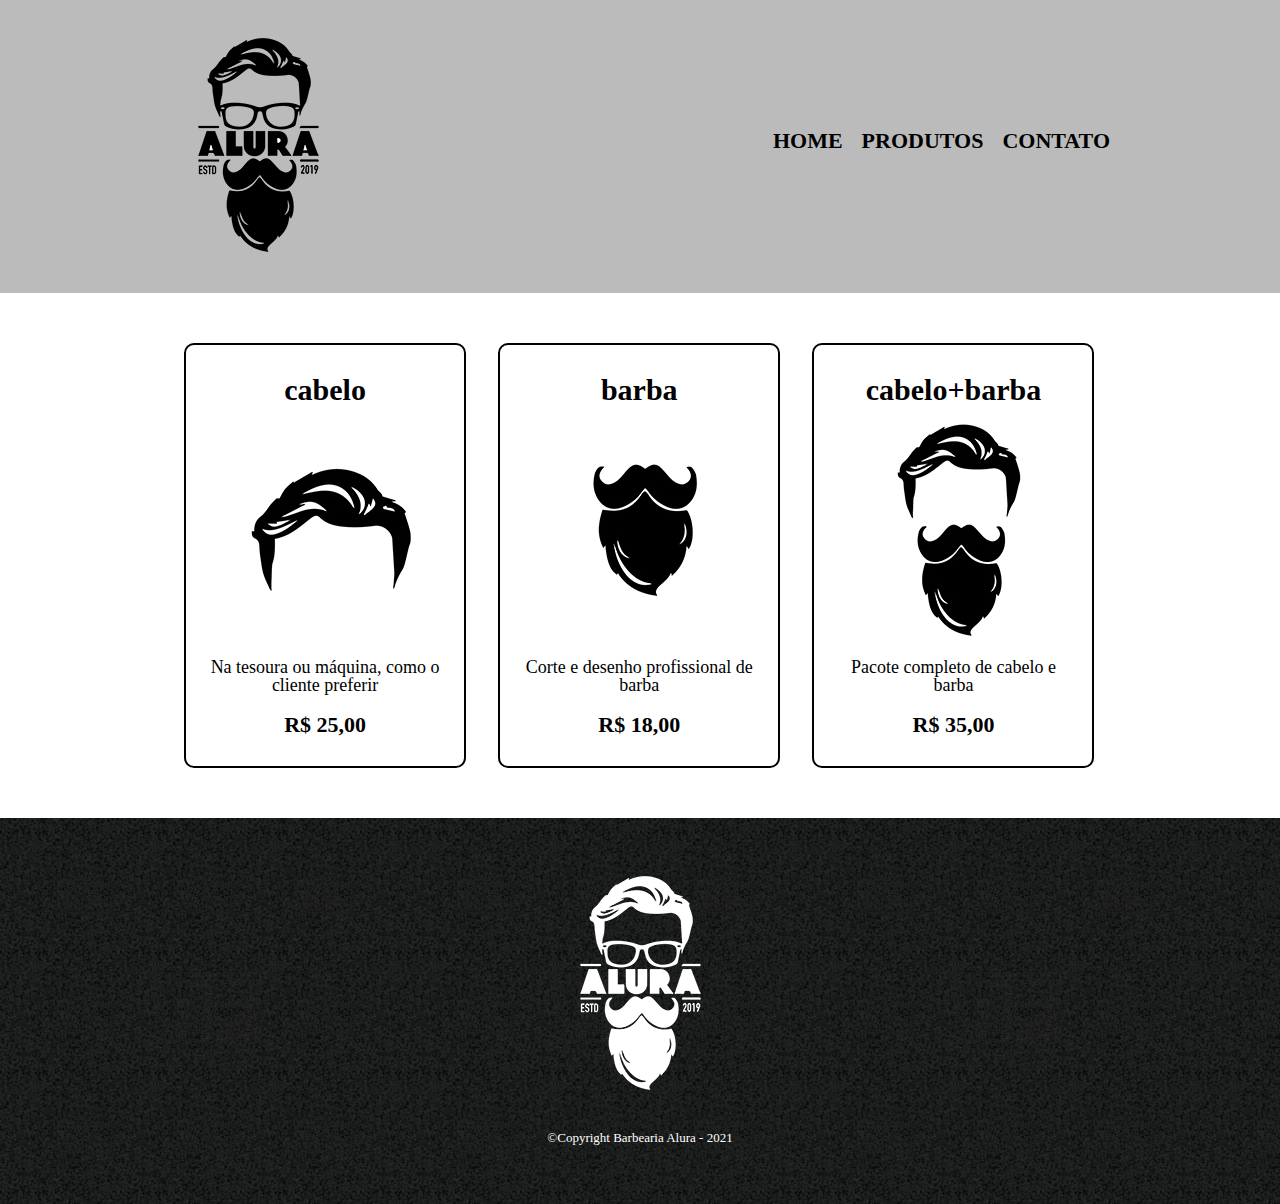
<file: HTML5_CSS3_parte3/produtos.html>
<!DOCTYPE html>
<html>
	<head>
		<meta charset="UTF-8">
		<title>Produtos - Barbearia Alura</title>
		
		<link rel="stylesheet" href="reset.css"/>
		
		<link rel="stylesheet" href="style.css"/>		
	</head>
	<body>
		<header>
			<div class="caixa">
				<h1><img src="imagens/logo.png" /></h1>
				
				<nav>
						<ul class="navegacao">
							<li><a href="index.html">Home</a></li>
							<li><a href="produtos.html">Produtos</a></li>
							<li><a href="contato.html">Contato</a></li>
						</ul>
				</nav>
			</div>
		</header>
		
		<main>
			<ul class="produtos">
				<li>
					<h2>cabelo</h2>
					<img src="cabelo.jpg">
					<p class="produto-descricao">Na tesoura ou máquina, como o cliente preferir</p>
					<p class="produto-preco">R$ 25,00</p>
				</li>
				<li>
					<h2>barba</h2>
					<img src="barba.jpg">
					<p class="produto-descricao">Corte e desenho profissional de barba</p>
					<p class="produto-preco">R$ 18,00</p>
				</li>
				<li>
					<h2>cabelo+barba</h2>
					<img src="cabelo+barba.jpg">
					<p class="produto-descricao">Pacote completo de cabelo e barba</p>
					<p class="produto-preco">R$ 35,00</p>
				</li>
			</ul>
		</main>
	
		<footer>
			<img src="imagens/logo-branco.png">
			<p class="copyright">&copy;Copyright Barbearia Alura - 2021 </p>
		</footer>
	
	</body>
</html>
</file>
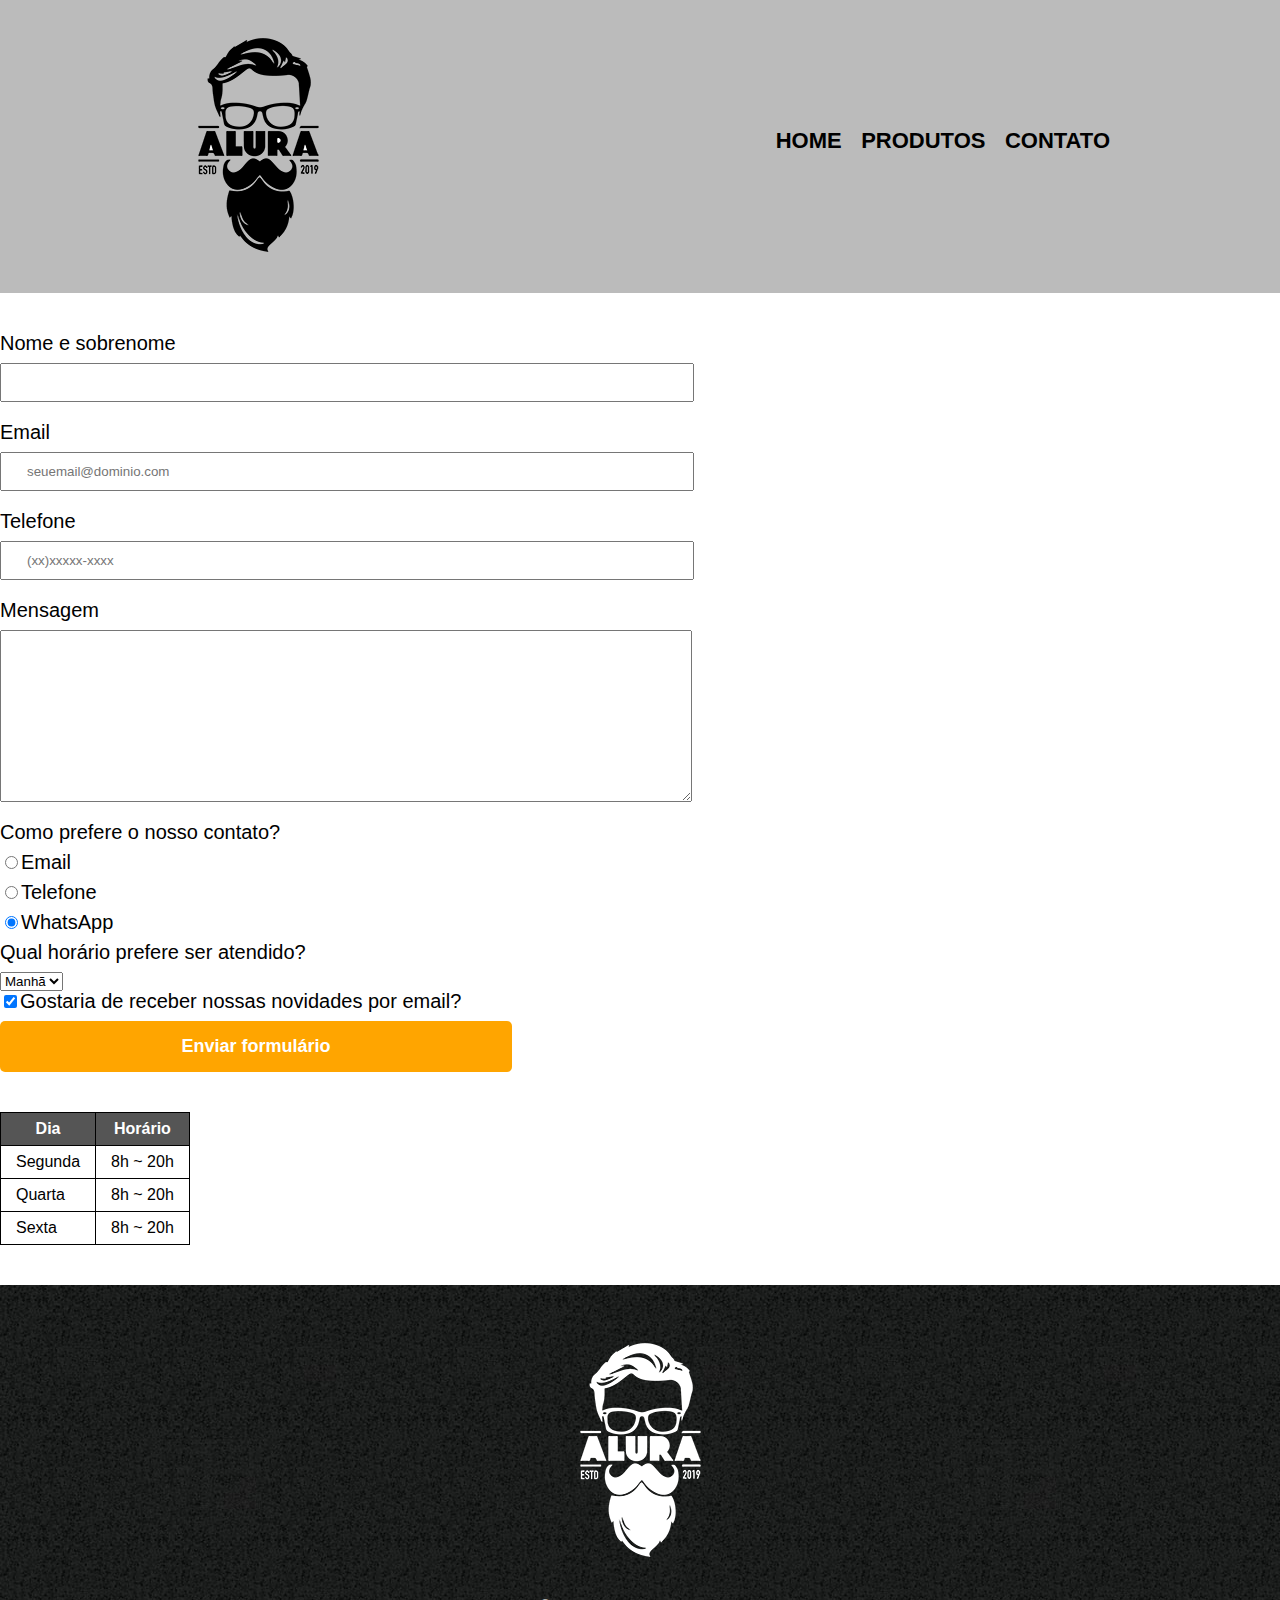
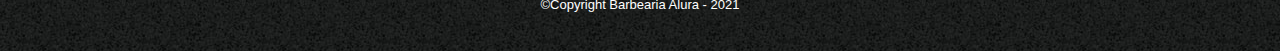
<file: HTML5_CSS3_parte4/contato.html>
<!DOCTYPE html>
<html>
	<head>
		<meta charset="UTF-8">
		<title>Contato - Barbearia Alura</title>
		
		<link rel="stylesheet" href="reset.css"/>
		
		<link rel="stylesheet" href="style.css"/>		
	</head>
	<body>
		<header>
			<div class="caixa">
				<h1><img src="imagens/logo.png" alt="Logo da Barbearia Alura" /></h1>
				
				<nav>
						<ul class="navegacao">
							<li><a href="index.html">Home</a></li>
							<li><a href="produtos.html">Produtos</a></li>
							<li><a href="contato.html">Contato</a></li>
						</ul>
				</nav>
			</div>
		</header>
		
		<main>
			<form>
				<label for="nomesobrenome">Nome e sobrenome</label>
				<input type="text" id="nomesobrenome" class="input-padrao" required>

				<label for="email">Email</label>
				<input type="email" id="email" class="input-padrao" required placeholder="seuemail@dominio.com">

				<label for="telefone">Telefone</label>
				<input type="tel" id="telefone" class="input-padrao" required placeholder="(xx)xxxxx-xxxx">

				<labeL for="mensagem">Mensagem</labeL>
				<textarea cols="70" rows="10" id="mensgaem"  class="input-padrao" required></textarea>

				<fieldset>
					<legend>Como prefere o nosso contato?</legend>
					<label for="radio-email"><input type="radio" name="contato" value="Email" id="radio-email">Email</label>
					

					<label for="radio-telefone"><input type="radio" name="contato" value="Telefone" id="radio-telefone">Telefone</label>
					

					<label for="radio-whatapp"><input type="radio" name="contato" value="WhatsApp" id="radio-whatapp" checked>WhatsApp</label>					
				</fieldset>

				<fieldset>
					<legend>Qual horário prefere ser atendido?</legend>
					<select>
						<option>Manhã</option>
						<option>Tarde</option>
						<option>Noite</option>
					</select>
				</fieldset>

				<label><input type="checkbox" checked>Gostaria de receber nossas novidades por email?</label>


				<input type="submit" value="Enviar formulário" class="enviar">
			</form>

			<table>
			    <thead>
			        <tr>
			            <th>Dia</th>
			            <th>Horário</th>
			        </tr>
			    </thead>
			    <tbody>
			        <tr>
			            <td>Segunda</td>
			            <td>8h ~ 20h</td>
			        </tr>
			        <tr>
			            <td>Quarta</td>
			            <td>8h ~ 20h</td>
			        </tr>
			        <tr>
			            <td>Sexta</td>
			            <td>8h ~ 20h</td>
			        </tr>
			    </tbody>
			</table>
			
		</main>
	
		<footer>
			<img src="imagens/logo-branco.png" alt="Logo da Barbearia Alura" />
			<p class="copyright">&copy;Copyright Barbearia Alura - 2021 </p>
		</footer>	
	</body>
</html>
</file>
<file: HTML5_CSS3_parte2/style.css>
body{
	
}

#banner{
	width:100%
}

.principal{
	background:#CCCCCC;
	
	padding: 20px;
}

.titulo-principal{
	/* text-align:center; */
	padding-left: 20px;
}

.titulo-centralizado{
	text-align:center;
}

p{
	text-align:center;	
}

#missao{
	font-size:20px;
}

em strong{
	color: red;
}

.itens{
	font-style: italic;
}

.beneficios{
	background:#FFFFFF;
	padding: 20px;
}

h2{
	text-align: center;
}

ul{
	display: inline-block;
	vertical-align: top;
	width: 20%;
	margin-right: 15%;
}

.imagembeneficios{
	width: 50%;
}
</file>
<file: HTML5_CSS3_parte3/style-home.css>
body{
	
}

#banner{
	width:100%
}

.principal{
	background:#CCCCCC;
	
	padding: 20px;
}

.titulo-principal{
	/* text-align:center; */
	padding-left: 20px;
}

.titulo-centralizado{
	text-align:center;
}

p{
	text-align:center;	
}

#missao{
	font-size:20px;
}

em strong{
	color: red;
}

.itens{
	font-style: italic;
}

.beneficios{
	background:#FFFFFF;
	padding: 20px;
}

h2{
	text-align: center;
}

ul{
	display: inline-block;
	vertical-align: top;
	width: 20%;
	margin-right: 15%;
}

.imagembeneficios{
	width: 50%;
}
</file>
<file: HTML5_CSS3_parte4/style.css>
body {
	font-family: 'Montserrat', sans-serif;
}

header {
	background: #BBBBBB;
	padding: 20px 0;
}

.caixa {
	position: relative;
	width: 940px;
	margin: 0 auto;
}

nav {
	position: absolute;
	top: 110px;
	right: 0;
}

nav li {
	display: inline;
	margin: 0 0 0 15px;
}

nav a {
	text-transform: uppercase;
	color: #000000;
	font-weight: bold;
	font-size: 22px;
	text-decoration: none;
}

nav a:hover {
	color: #C78C19;
	text-decoration: underline;
}

.produtos {
	width: 940px;
	margin: 0 auto;
	padding: 50px 0;
}

.produtos li {
	display: inline-block;
	text-align: center;
	width: 30%;
	vertical-align: top;
	margin: 0 1.5%;
	padding: 30px 20px;
	box-sizing: border-box;
	border: 2px solid #000000;
	border-radius: 10px;
}

.produtos li:hover {
	border-color: #C78C19;
}

.produtos li:active {
	border-color: #088C19;	
}

.produtos li:hover h2 {
	font-size: 34px;
}

.produtos h2 {
	font-size: 30px;
	font-weight: bold;
}

.produto-descricao {
	font-size: 18px;
}

.produto-preco {
	font-size: 22px;
	font-weight: bold;
	margin-top: 10px;
}

footer {
	text-align: center;
	background: url("imagens/bg.jpg");
	padding: 40px 0;
}

.copyright {
	color: #FFFFFF;
	font-size: 13px;
	margin: 20px 0 0;
}

main {
	
}

form {
	margin: 40px 0;
}

form label, form legend {
	display:block;
	font-size: 20px;
	margin: 0 0 10px;
}

.input-padrao {
	display: block;
	margin: 0 0 20px;
	padding: 10px 25px;
	width: 50%;
}

.checkbox {
	margin: 20px 0;
}

.enviar {
	width:40%;
	padding: 15px 0;
	background: orange;
	color: white;
	font-weight: bold;
	font-size: 18px;
	border: none;
	border-radius: 5px;
	transition: 1s all;
	cursor: pointer;
}

.enviar:hover {
	background: darkorange;
	transform: scale(1.2);
}

table {
	margin: 20px 0 40px;
}

thead {
	background: #555555;
	color: white;
	font-weight: bold;
}

td, th {
	border: 1px solid #000000;
	padding: 8px 15px;
}


/* css da página inicial */
.banner {
	width:100%;
}

.titulo-principal {
	text-align: center;
	font-size: 2em;
	margin: 0 0 1em;
	clear: left;
}

.principal {
	padding: 3em 0;
	background: #FEFEFE;
	width: 940px;
	margin: 0 auto;
}

.principal p {
	margin: 0 0 1em;
}

.principal strong {
	font-weight: bold;
}

.principal em {
	font-style: italic;
}

.utensilios {
	width: 120px;
	float: left;
	margin: 0 20px 20px 0;
}

.mapa {
	padding: 3em 0;
	background: linear-gradient(#FEFEFE, #888888);
}

.mapa-conteudo {
	width: 940px;
	margin: 0 auto;
}

.mapa p {
	margin: 0 0 2em;
	text-align: center;
}

.beneficios {
	padding: 3em 0;
	background: #888888;
}

.conteudo-beneficios {
	width: 640px;
	margin: 0 auto;
}

.lista-beneficios {
	width: 40%;
	display: inline-block;
	vertical-align: top;
}

.itens {
	line-height: 1.5;
}

.itens:first-child {
	font-weight: bold;
}

.itens:before {
	content: "🟊";
}

.imagem-beneficios {
	width: 60%;
	opacity: 1;
	transition: 400ms;
	box-shadow: 10px 10px 10px 0 #000000;
}

.imagem-beneficios:hover {
	opacity: 0.3;
}

.video {
	width: 560px;
	margin: 2em auto;
}

@media screen and (max-width: 480px) {
	.caixa, .principal, .conteudo-beneficios, .mapa-conteudo, .video {
		width: auto;
	}

	h1 {
		text-align: center;
	}

	nav {
		position: static;
	}

	.lista-beneficios, .imagem-beneficios {
		width: 100%;
	}
}
</file>
<file: HTML5_CSS3_parte2/aula-7-completa/style.css>
#banner {
	width:100%;
}

.principal{
	background: #CCCCCC;
	padding: 30px;
}

.titulo-principal {
	padding-left: 20px;
}

.titulo-centralizado {
	text-align: center
}

p {
	text-align: center;
}

#missao {
	font-size: 20px
}

em strong {
	color: #FF0000;
}

.itens {
	font-style: italic
}

.beneficios {
	background: #FFFFFF;
	padding: 20px;
}

ul {
	display: inline-block;
	vertical-align: top;
	width: 20%;
	margin-right: 15%;
}

.imagembeneficios {
	width: 50%;
}
</file>
<file: HTML5_CSS3_parte3/aula-6-completa/style-home.css>
#banner {
	width:100%;
}

.principal{
	background: #CCCCCC;
	padding: 30px;
}

.titulo-principal {
	padding-left: 20px;
}

.titulo-centralizado {
	text-align: center
}

p {
	text-align: center;
}

#missao {
	font-size: 20px
}

em strong {
	color: #FF0000;
}

.itens {
	font-style: italic
}

.beneficios {
	background: #FFFFFF;
	padding: 20px;
}

ul {
	display: inline-block;
	vertical-align: top;
	width: 20%;
	margin-right: 15%;
}

.imagembeneficios {
	width: 50%;
}
</file>
<file: HTML5_CSS3_parte4/html-parte-4-aula-6-completa/style.css>
body {
	font-family: 'Montserrat', sans-serif;
}

header {
	background: #BBBBBB;
	padding: 20px 0;
}

.caixa {
	position: relative;
	width: 940px;
	margin: 0 auto;
}

nav {
	position: absolute;
	top: 110px;
	right: 0;
}

nav li {
	display: inline;
	margin: 0 0 0 15px;
}

nav a {
	text-transform: uppercase;
	color: #000000;
	font-weight: bold;
	font-size: 22px;
	text-decoration: none;
}

nav a:hover {
	color: #C78C19;
	text-decoration: underline;
}

.produtos {
	width: 940px;
	margin: 0 auto;
	padding: 50px 0;
}

.produtos li {
	display: inline-block;
	text-align: center;
	width: 30%;
	vertical-align: top;
	margin: 0 1.5%;
	padding: 30px 20px;
	box-sizing: border-box;
	border: 2px solid #000000;
	border-radius: 10px;
}

.produtos li:hover {
	border-color: #C78C19;
}

.produtos li:active {
	border-color: #088C19;	
}

.produtos li:hover h2 {
	font-size: 34px;
}

.produtos h2 {
	font-size: 30px;
	font-weight: bold;
}

.produto-descricao {
	font-size: 18px;
}

.produto-preco {
	font-size: 22px;
	font-weight: bold;
	margin-top: 10px;
}

footer {
	text-align: center;
	background: url("bg.jpg");
	padding: 40px 0;
}

.copyright {
	color: #FFFFFF;
	font-size: 13px;
	margin: 20px 0 0;
}

main {
	
}

form {
	margin: 40px 0;
}

form label, form legend {
	display:block;
	font-size: 20px;
	margin: 0 0 10px;
}

.input-padrao {
	display: block;
	margin: 0 0 20px;
	padding: 10px 25px;
	width: 50%;
}

.checkbox {
	margin: 20px 0;
}

.enviar {
	width:40%;
	padding: 15px 0;
	background: orange;
	color: white;
	font-weight: bold;
	font-size: 18px;
	border: none;
	border-radius: 5px;
	transition: 1s all;
	cursor: pointer;
}

.enviar:hover {
	background: darkorange;
	transform: scale(1.2);
}

table {
	margin: 20px 0 40px;
}

thead {
	background: #555555;
	color: white;
	font-weight: bold;
}

td, th {
	border: 1px solid #000000;
	padding: 8px 15px;
}


/* css da página inicial */
.banner {
	width:100%;
}

.titulo-principal {
	text-align: center;
	font-size: 2em;
	margin: 0 0 1em;
	clear: left;
}

.principal {
	padding: 3em 0;
	background: #FEFEFE;
	width: 940px;
	margin: 0 auto;
}

.principal p {
	margin: 0 0 1em;
}

.principal strong {
	font-weight: bold;
}

.principal em {
	font-style: italic;
}

.utensilios {
	width: 120px;
	float: left;
	margin: 0 20px 20px 0;
}

.mapa {
	padding: 3em 0;
	background: linear-gradient(#FEFEFE, #888888);
}

.mapa-conteudo {
	width: 940px;
	margin: 0 auto;
}

.mapa p {
	margin: 0 0 2em;
	text-align: center;
}

.beneficios {
	padding: 3em 0;
	background: #888888;
}

.conteudo-beneficios {
	width: 640px;
	margin: 0 auto;
}

.lista-beneficios {
	width: 40%;
	display: inline-block;
	vertical-align: top;
}

.itens {
	line-height: 1.5;
}

.itens:first-child {
	font-weight: bold;
}

.itens:before {
	content: "🟊";
}

.imagem-beneficios {
	width: 60%;
	opacity: 1;
	transition: 400ms;
	box-shadow: 10px 10px 10px 0 #000000;
}

.imagem-beneficios:hover {
	opacity: 0.3;
}

.video {
	width: 560px;
	margin: 2em auto;
}

@media screen and (max-width: 480px) {
	.caixa, .principal, .conteudo-beneficios, .mapa-conteudo, .video {
		width: auto;
	}

	h1 {
		text-align: center;
	}

	nav {
		position: static;
	}

	.lista-beneficios, .imagem-beneficios {
		width: 100%;
	}
}
</file>
<file: HTML5_CSS3_parte2/produtos.css>
header{
	 background: #BBBBBB;
	 padding: 20px 0;
 }
 
 .caixa{
	position: relative;
	width: 940px;
	margin: 0 auto;
 }
 
 nav{
	 position: absolute;
	 top: 110px;
	 right: 0;
 }
 
 nav li{
	 display: inline-block;
	 margin: 0 0 0 15px;
 }
 
nav a{
	text-transform: uppercase;
	color: #000000;
	font-weight: bold;
	font-size: 22px;
	text-decoration: none;	
}

nav a:hover{
	color: #781899;
	text-decoration: underline;
}

.produtos{
	width: 940px;
	margin: 0 auto;
	padding: 50px 0;
}

.produtos li{
	display: inline-block;
	text-align: center;
	width: 30%;
	vertical-align: top;
	/* background: #CCCCCC; */
	margin: 0 1.5%;
	padding: 30px 20px;
	box-sizing: border-box;
	
	border-color: #000000;
	border-width: 2px;
	border-style: solid;
	
	border-radius: 10px;
}

.produtos li:hover{
	border-color: #C78C19;
}

.produtos li:hover h2{
	font-size: 34px;
}

.produtos h2{
	font-size: 30px;
	font-weight: bold;
}

.produto-descricao{
	font-size: 18px;
}

.produto-preco{
	font-weight: bold;
	font-size: 22px;
	margin-top: 20px;
}

footer{
	text-align: center;
	/* background: #CCCCCC; */
	background: url("imagens/bg.jpg");
	padding: 40px 0;
}

.copyright{
	color: #FFFFFF;
	font-size: 13px;
	margin: 20px;
}
</file>
<file: HTML5_CSS3_parte3/style.css>
header{
	 background: #BBBBBB;
	 padding: 20px 0;
 }
 
 .caixa{
	position: relative;
	width: 940px;
	margin: 0 auto;
 }
 
 nav{
	 position: absolute;
	 top: 110px;
	 right: 0;
 }
 
 nav li{
	 display: inline-block;
	 margin: 0 0 0 15px;
 }
 
nav a{
	text-transform: uppercase;
	color: #000000;
	font-weight: bold;
	font-size: 22px;
	text-decoration: none;	
}

nav a:hover{
	color: #781899;
	text-decoration: underline;
}

.produtos{
	width: 940px;
	margin: 0 auto;
	padding: 50px 0;
}

.produtos li{
	display: inline-block;
	text-align: center;
	width: 30%;
	vertical-align: top;
	/* background: #CCCCCC; */
	margin: 0 1.5%;
	padding: 30px 20px;
	box-sizing: border-box;
	
	border-color: #000000;
	border-width: 2px;
	border-style: solid;
	
	border-radius: 10px;
}

.produtos li:hover{
	border-color: #C78C19;
}

.produtos li:hover h2{
	font-size: 34px;
}

.produtos h2{
	font-size: 30px;
	font-weight: bold;
}

.produto-descricao{
	font-size: 18px;
}

.produto-preco{
	font-weight: bold;
	font-size: 22px;
	margin-top: 20px;
}

footer{
	text-align: center;
	/* background: #CCCCCC; */
	background: url("imagens/bg.jpg");
	padding: 40px 0;
}

.copyright{
	color: #FFFFFF;
	font-size: 13px;
	margin: 20px;
}

main{
	width: 940px;
	margin: 0 auto;
}

form{
	margin: 40px 0;
}

form label, form p, form legend{
	display: block;
	font-size: 20px;
	margin: 0 0 10px;
}

/* form input, form textarea{ */
	/* display: block; */
	/* margin: 0 0 20px; */
	/* padding: 10px 25px; */
	/* width: 50%; */
/* } */

.input-padrao{
	display: block;
	margin: 0 0 20px;
	padding: 10px 25px;
	width: 50%;
}

.input-checkbox{
	padding: 20px 0;
}

.enviar{
	width: 40%;
	padding: 15px 0;
	background: orange;
	color: white;
	border: none;
	border-radius: 15px;
	transition: 2s all;
}

.enviar:hover{
	background: darkorange;
	
	/* transform: scale(1.2); */
	/* transform: rotate(70deg); */

}

table {
    margin: 20px 0 40px;
}

thead {
    background: #555555;
    color: white;
    font-weight: bold;
}

td, th {
    border: 1px solid #000000;
    padding: 8px 15px;
}
</file>
